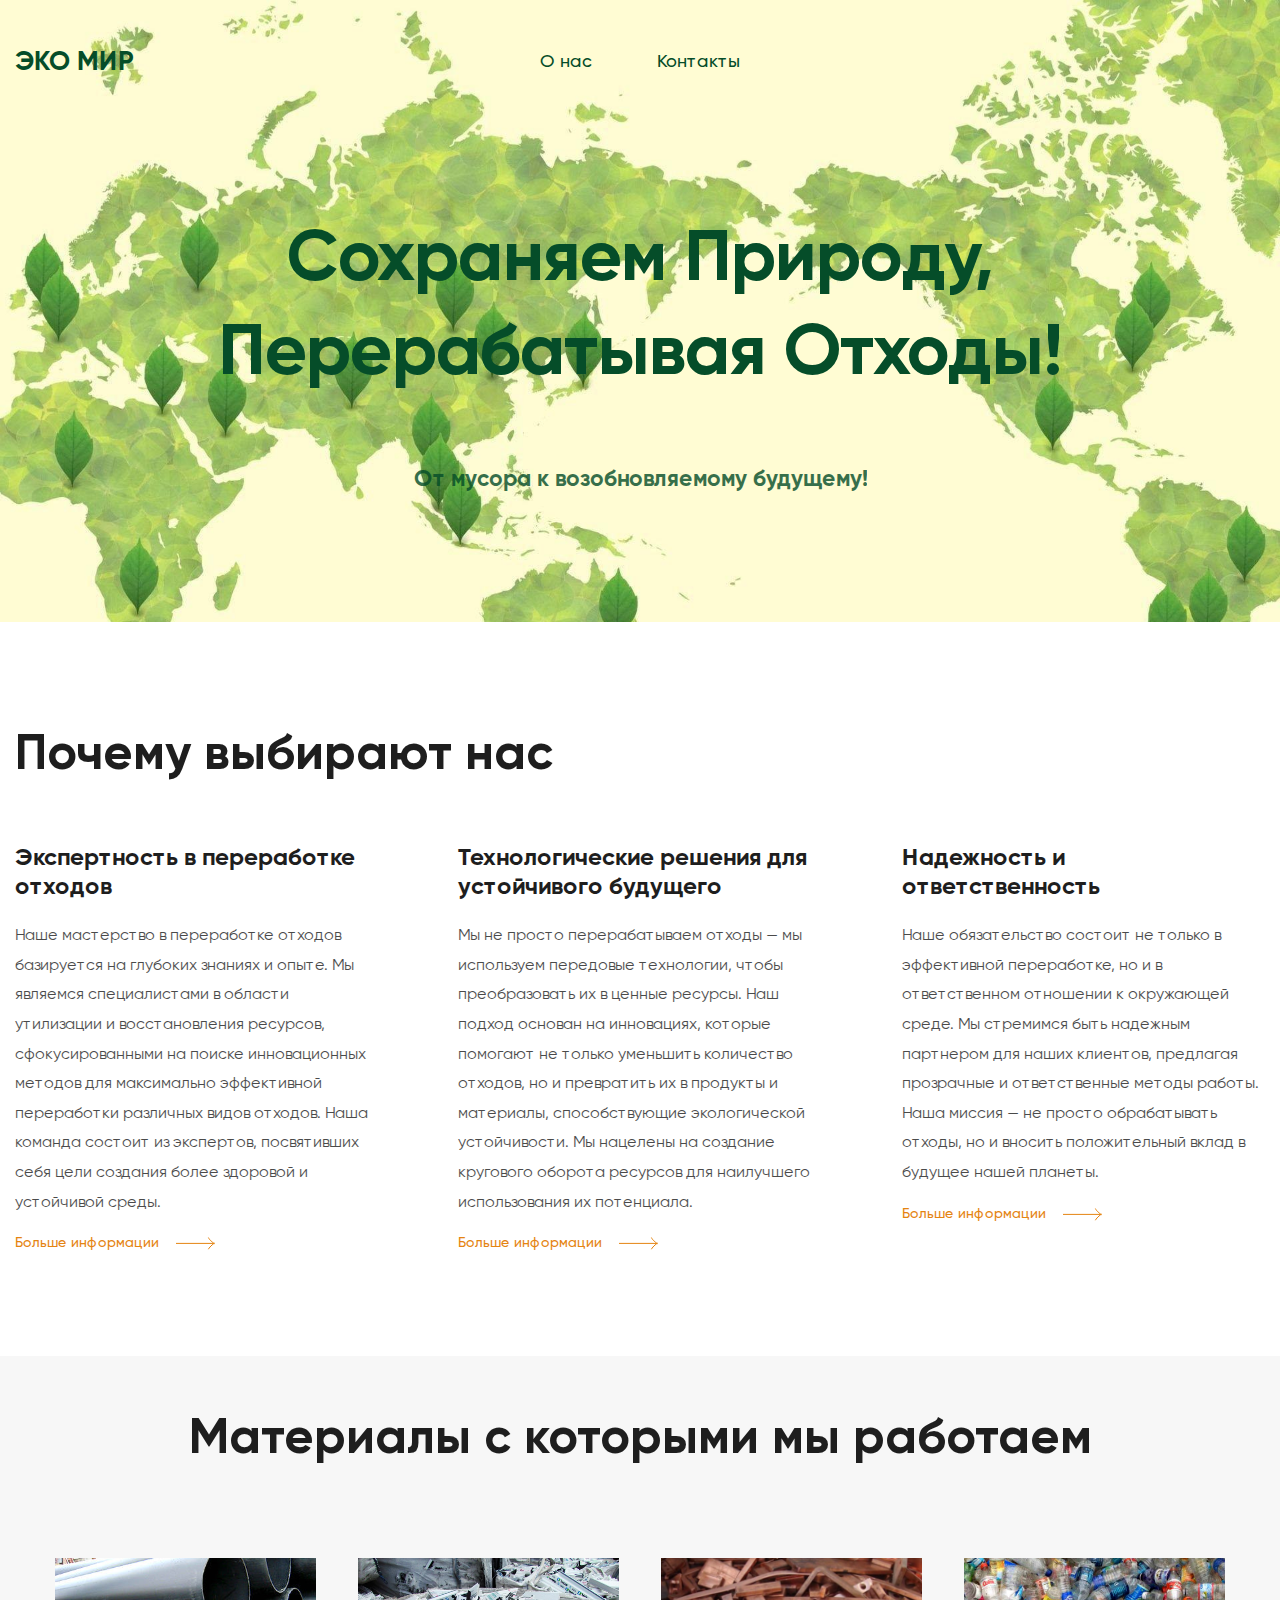
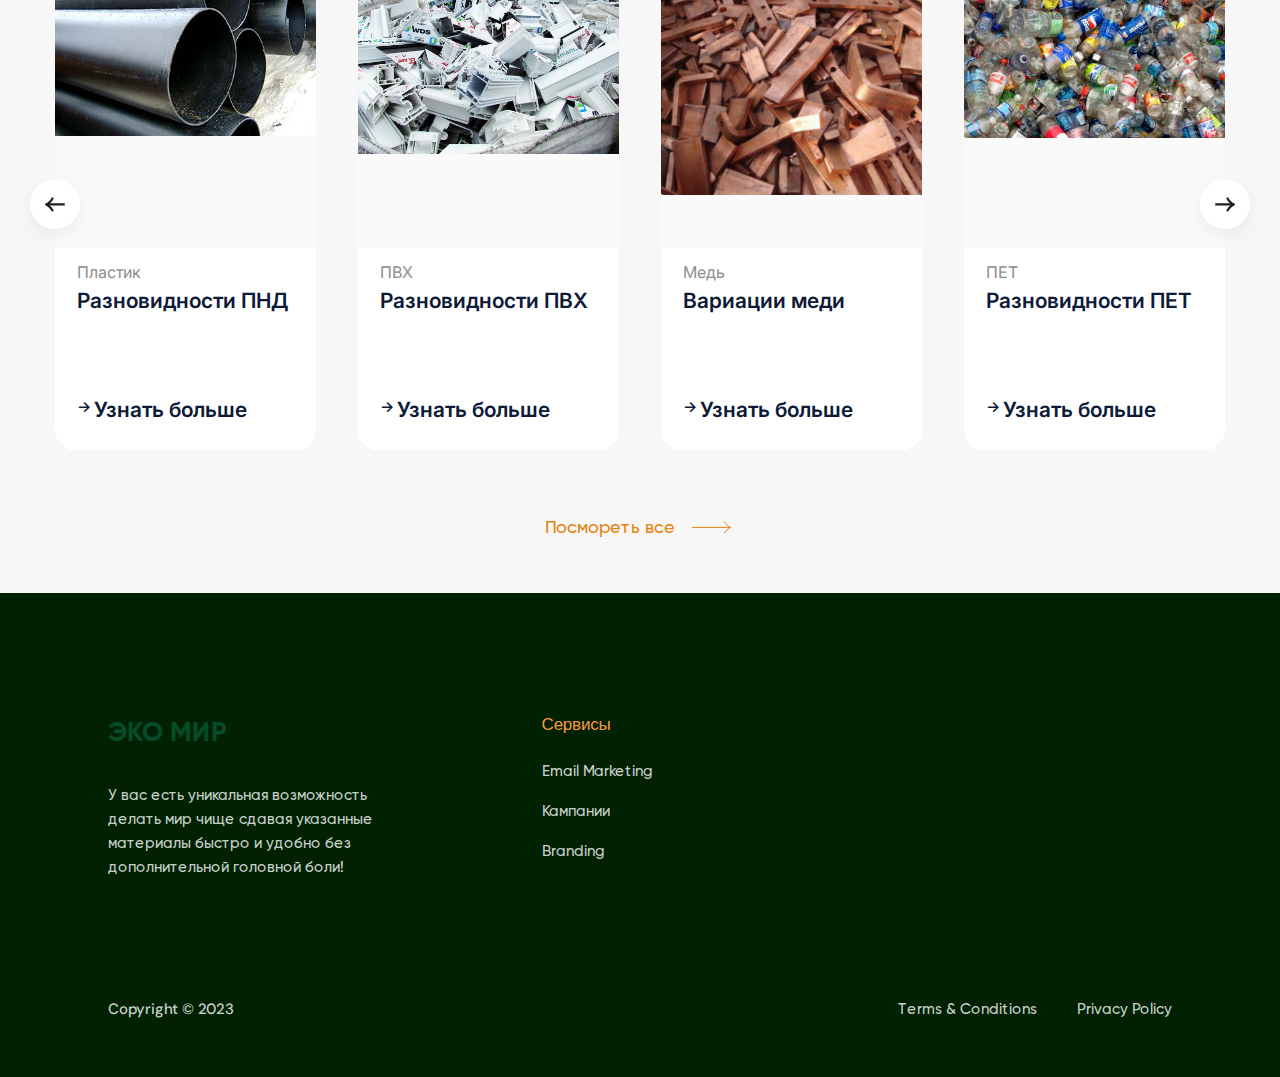
<file: index.html>
<!DOCTYPE html>
<html lang="en">
	<head>
		<meta charset="UTF-8" />
		<meta name="viewport" content="width=device-width, initial-scale=1.0" />
		<title>ЭКО МИР</title>
		<link rel="stylesheet" href="./css/main.css" />
        <link rel="stylesheet" href="https://cdn.jsdelivr.net/npm/swiper@11/swiper-bundle.min.css" />
	</head>
	<body>
		<header class="header">
			<div class="container">
				<nav class="header__nav nav">

                    <div class="nav__logo">
                        <a href="#!" class="logo">ЭКО МИР</a>
                    </div>

					<ul class="nav-list">
                       	<!-- <li class="nav-list__item">
							<a href="#furniture" class="nav-list__link nav-list__link--dropdown">Furniture</a>
                            <div class="nav-list__sub-nav">
                                <ul class="sub-nav">
                                    <li class="sub-nav__item"><a href="#!" class="sub-nav__link">Home</a></li>
                                    <li class="sub-nav__item"><a href="#!" class="sub-nav__link">Services</a></li>
                                    <li class="sub-nav__item"><a href="#!" class="sub-nav__link">Products</a></li>
                                    <li class="sub-nav__item"><a href="#!" class="sub-nav__link">Contacts</a></li>
                                </ul>
                            </div>
						</li> -->
						
						<li class="nav-list__item">
							<a href="./about.html" class="nav-list__link">О нас</a>
						</li>
						<li class="nav-list__item">
							<a href="./contacts.html" class="nav-list__link">Контакты</a>
						</li>
					</ul>

                    <button id="open-mobile-nav-btn" class="nav__btn"><img src="./img/icons/mobile-nav.svg" alt="Open navigation"></button>
				</nav>

				<div class="header__content">
					<h1 class="header__title">
						Сохраняем природу, перерабатывая отходы!
					</h1>
					<p>
						От мусора к возобновляемому будущему!
					</p>
				</div>

			</div><!--/container-->
		</header>

        <section class="benefits">
            <div class="container">
                <div class="benefits__title">
                    <h2 class="title-2">Почему выбирают нас</h2>
                </div>
                <div class="benefits__grid">


                    <div class="benefit">
                        <h3 class="benefit__title">Экспертность в переработке отходов</h3>
                        <p class="benefit__text">Наше мастерство в переработке отходов базируется на глубоких знаниях и опыте. Мы являемся специалистами в области утилизации и восстановления ресурсов, сфокусированными на поиске инновационных методов для максимально эффективной переработки различных видов отходов. Наша команда состоит из экспертов, посвятивших себя цели создания более здоровой и устойчивой среды.</p>
                        <a class="read-more" href="#!">Больше информации</a>
                    </div>

                    <div class="benefit">
                        <h3 class="benefit__title">Технологические решения для устойчивого будущего</h3>
                        <p class="benefit__text">Мы не просто перерабатываем отходы — мы используем передовые технологии, чтобы преобразовать их в ценные ресурсы. Наш подход основан на инновациях, которые помогают не только уменьшить количество отходов, но и превратить их в продукты и материалы, способствующие экологической устойчивости. Мы нацелены на создание кругового оборота ресурсов для наилучшего использования их потенциала.</p>
                        <a class="read-more" href="#!">Больше информации</a>
                    </div>

                    <div class="benefit">
                        <h3 class="benefit__title">Надежность и ответственность</h3>
                        <p class="benefit__text">Наше обязательство состоит не только в эффективной переработке, но и в ответственном отношении к окружающей среде. Мы стремимся быть надежным партнером для наших клиентов, предлагая прозрачные и ответственные методы работы. Наша миссия — не просто обрабатывать отходы, но и вносить положительный вклад в будущее нашей планеты.</p>
                        <a class="read-more" href="#!">Больше информации</a>
                    </div>

                </div>
            </div>
        </section>

        <section class="products">
            <div class="container">

                <div class="products__title">
                    <h2 class="title-2">Материалы с которыми мы работаем</h2>
                </div>

                <div class="products__tabs none">
                    <div class="tab-controls">
                        <button data-tab="all" class="tab-controls__btn tab-controls__btn--active">All</button>
                        <button data-tab="chair" class="tab-controls__btn">Chair</button>
                        <button data-tab="bed" class="tab-controls__btn">Beds</button>
                        <button data-tab="sofa" class="tab-controls__btn">Sofa</button>
                        <button data-tab="lamp" class="tab-controls__btn">Lamp</button>
                    </div>
                </div>

                <div class="products__slider">

                    <!-- //slider -->
                    <div class="slider">

                        <!-- Slider main container -->
                        <div class="swiper">

                            <!-- Additional required wrapper -->
                            <div class="swiper-wrapper">
                                <!-- Slides -->
                                <article data-tab-value="chair" class="card swiper-slide">
                                    <a href="#product-page" class="card__link"></a>
                                    <div class="card__photo">
                                        <img src="./img/products/index_page_pics/pnd.jpg" srcset="./img/products/chair-01@2x.png 2x" alt="Title" class="card__img">
                                    </div>

                                    <div class="card__desc">

                                        <a href="#category" class="card__category">Пластик</a>
                                        <h3 class="card__title">Разновидности ПНД</h3>

                                        <!-- <div class="card__rating">
                                            <img src="./img/icons/star.svg" alt="">
                                            <img src="./img/icons/star.svg" alt="">
                                            <img src="./img/icons/star.svg" alt="">
                                            <img src="./img/icons/star.svg" alt="">
                                            <img src="./img/icons/star-off.svg" alt="">
                                        </div> -->

                                        <div class="card__footer">
                                            <div class="card__price" data-value="->">Узнать больше</div>
                                            <!-- <button class="card__btn">
                                                Add to cart
                                                <img src="./img/icons/plus.svg" alt="Add to cart">
                                            </button> -->
                                        </div>

                                    </div>
                                </article>

                                <article data-tab-value="chair" class="card swiper-slide">
                                    <a href="#product-page" class="card__link"></a>
                                    <div class="card__photo">
                                        <img src="./img/products/index_page_pics/pvx.jpg" srcset="./img/products/chair-02@2x.png 2x" alt="Title" class="card__img">
                                    </div>

                                    <div class="card__desc">

                                        <a href="#category" class="card__category">ПВХ</a>
                                        <h3 class="card__title">Разновидности ПВХ</h3>

                                        <!-- <div class="card__rating">
                                            <img src="./img/icons/star.svg" alt="">
                                            <img src="./img/icons/star.svg" alt="">
                                            <img src="./img/icons/star.svg" alt="">
                                            <img src="./img/icons/star.svg" alt="">
                                            <img src="./img/icons/star-off.svg" alt="">
                                        </div> -->

                                        <div class="card__footer">
                                            <div class="card__price" data-value="->">Узнать больше</div>
                                            <!-- <button class="card__btn">
                                                Add to cart
                                                <img src="./img/icons/plus.svg" alt="Add to cart">
                                            </button> -->
                                        </div>

                                    </div>
                                </article>

                                <article data-tab-value="bed" class="card swiper-slide">
                                    <a href="#product-page" class="card__link"></a>
                                    <div class="card__photo">
                                        <img src="./img/products/index_page_pics/med.png" srcset="./img/products/chair-03@2x.png 2x" alt="Title" class="card__img">
                                    </div>

                                    <div class="card__desc">

                                        <a href="#category" class="card__category">Медь</a>
                                        <h3 class="card__title">Вариации меди</h3>

                                        <!-- <div class="card__rating">
                                            <img src="./img/icons/star.svg" alt="">
                                            <img src="./img/icons/star.svg" alt="">
                                            <img src="./img/icons/star.svg" alt="">
                                            <img src="./img/icons/star.svg" alt="">
                                            <img src="./img/icons/star-off.svg" alt="">
                                        </div> -->

                                        <div class="card__footer">
                                            <div class="card__price" data-value="->">Узнать больше</div>
                                            <!-- <button class="card__btn">
                                                Add to cart
                                                <img src="./img/icons/plus.svg" alt="Add to cart">
                                            </button> -->
                                        </div>

                                    </div>
                                </article>

                                <article data-tab-value="sofa" class="card swiper-slide">
                                    <a href="#product-page" class="card__link"></a>
                                    <div class="card__photo">
                                        <img src="./img/products/index_page_pics/pet.jpg" srcset="./img/products/chair-04@2x.png 2x" alt="Title" class="card__img">
                                    </div>

                                    <div class="card__desc">

                                        <a href="#category" class="card__category">ПЕТ</a>
                                        <h3 class="card__title">Разновидности ПЕТ</h3>

                                        <!-- <div class="card__rating">
                                            <img src="./img/icons/star.svg" alt="">
                                            <img src="./img/icons/star.svg" alt="">
                                            <img src="./img/icons/star.svg" alt="">
                                            <img src="./img/icons/star.svg" alt="">
                                            <img src="./img/icons/star-off.svg" alt="">
                                        </div> -->

                                        <div class="card__footer">
                                            <div class="card__price" data-value="->">Узнать больше</div>
                                            <!-- <button class="card__btn">
                                                Add to cart
                                                <img src="./img/icons/plus.svg" alt="Add to cart">
                                            </button> -->
                                        </div>

                                    </div>
                                </article>

                                <article data-tab-value="lamp" class="card swiper-slide">
                                    <a href="#product-page" class="card__link"></a>
                                    <div class="card__photo">
                                        <img src="./img/products/index_page_pics/tselofan.jpg" srcset="./img/products/chair-01@2x.png 2x" alt="Title" class="card__img">
                                    </div>

                                    <div class="card__desc">

                                        <a href="#category" class="card__category">Целофан</a>
                                        <h3 class="card__title">Разновидности Целофана</h3>

                                        <!-- <div class="card__rating">
                                            <img src="./img/icons/star.svg" alt="">
                                            <img src="./img/icons/star.svg" alt="">
                                            <img src="./img/icons/star.svg" alt="">
                                            <img src="./img/icons/star.svg" alt="">
                                            <img src="./img/icons/star-off.svg" alt="">
                                        </div> -->

                                        <div class="card__footer">
                                            <div class="card__price" data-value="->">Узнать больше</div>
                                            <!-- <button class="card__btn">
                                                Add to cart
                                                <img src="./img/icons/plus.svg" alt="Add to cart">
                                            </button> -->
                                        </div>

                                    </div>
                                </article>

                                <article data-tab-value="bed" class="card swiper-slide">
                                    <a href="#product-page" class="card__link"></a>
                                    <div class="card__photo">
                                        <img src="./img/products/index_page_pics/aluminium.jpg" srcset="./img/products/chair-02@2x.png 2x" alt="Title" class="card__img">
                                    </div>

                                    <div class="card__desc">

                                        <a href="#category" class="card__category">Алюминиум</a>
                                        <h3 class="card__title">Разновидности Алюминиума</h3>

                                        <!-- <div class="card__rating">
                                            <img src="./img/icons/star.svg" alt="">
                                            <img src="./img/icons/star.svg" alt="">
                                            <img src="./img/icons/star.svg" alt="">
                                            <img src="./img/icons/star.svg" alt="">
                                            <img src="./img/icons/star-off.svg" alt="">
                                        </div> -->

                                        <div class="card__footer">
                                            <div class="card__price" data-value="->">Узнать больше</div>
                                            <!-- <button class="card__btn">
                                                Add to cart
                                                <img src="./img/icons/plus.svg" alt="Add to cart">
                                            </button> -->
                                        </div>

                                    </div>
                                </article>

                                <article data-tab-value="sofa" class="card swiper-slide">
                                    <a href="#product-page" class="card__link"></a>
                                    <div class="card__photo">
                                        <img src="./img/products/index_page_pics/svinets.jpg" srcset="./img/products/chair-03@2x.png 2x" alt="Title" class="card__img">
                                    </div>

                                    <div class="card__desc">

                                        <a href="#category" class="card__category">Свинец</a>
                                        <h3 class="card__title">Вариации Свинца</h3>

                                        <!-- <div class="card__rating">
                                            <img src="./img/icons/star.svg" alt="">
                                            <img src="./img/icons/star.svg" alt="">
                                            <img src="./img/icons/star.svg" alt="">
                                            <img src="./img/icons/star.svg" alt="">
                                            <img src="./img/icons/star-off.svg" alt="">
                                        </div> -->

                                        <div class="card__footer">
                                            <div class="card__price" data-value="->">Узнать больше</div>
                                            <!-- <button class="card__btn">
                                                Add to cart
                                                <img src="./img/icons/plus.svg" alt="Add to cart">
                                            </button> -->
                                        </div>

                                    </div>
                                </article>

                                <article data-tab-value="lamp" class="card swiper-slide">
                                    <a href="#product-page" class="card__link"></a>
                                    <div class="card__photo">
                                        <img src="./img/products/index_page_pics/latun.jpeg" srcset="./img/products/chair-04@2x.png 2x" alt="Title" class="card__img">
                                    </div>

                                    <div class="card__desc">

                                        <a href="#category" class="card__category">Латунь</a>
                                        <h3 class="card__title">Разновидности латуни</h3>

                                        <!-- <div class="card__rating">
                                            <img src="./img/icons/star.svg" alt="">
                                            <img src="./img/icons/star.svg" alt="">
                                            <img src="./img/icons/star.svg" alt="">
                                            <img src="./img/icons/star.svg" alt="">
                                            <img src="./img/icons/star-off.svg" alt="">
                                        </div> -->

                                        <div class="card__footer">
                                            <div class="card__price" data-value="->">Узнать больше</div>
                                            <!-- <button class="card__btn">
                                                Add to cart
                                                <img src="./img/icons/plus.svg" alt="Add to cart">
                                            </button> -->
                                        </div>

                                    </div>
                                </article>

                                <article data-tab-value="bed" class="card swiper-slide">
                                    <a href="#product-page" class="card__link"></a>
                                    <div class="card__photo">
                                        <img src="./img/products/index_page_pics/makulatura.jpg" srcset="./img/products/chair-04@2x.png 2x" alt="Title" class="card__img">
                                    </div>

                                    <div class="card__desc">

                                        <a href="#category" class="card__category">Макулатура</a>
                                        <h3 class="card__title">Разновидность макулатуры</h3>

                                        <!-- <div class="card__rating">
                                            <img src="./img/icons/star.svg" alt="">
                                            <img src="./img/icons/star.svg" alt="">
                                            <img src="./img/icons/star.svg" alt="">
                                            <img src="./img/icons/star.svg" alt="">
                                            <img src="./img/icons/star-off.svg" alt="">
                                        </div> -->

                                        <div class="card__footer">
                                            <div class="card__price" data-value="->">Узнать больше</div>
                                            <!-- <button class="card__btn">
                                                Add to cart
                                                <img src="./img/icons/plus.svg" alt="Add to cart">
                                            </button> -->
                                        </div>

                                    </div>
                                </article>

                                
                            </div><!--/swiper-wrapper-->

                        </div><!--/swiper-->

                        <!-- If we need navigation buttons -->
                        <button id="sliderPrev" class="slider__btn slider__btn--prev">
                            <img src="./img/icons/slider/slider-left.svg" alt="Previous">
                        </button>

                        <button id="sliderNext" class="slider__btn slider__btn--next">
                            <img src="./img/icons/slider/slider-right.svg" alt="Next">
                        </button>

                    </div><!-- //slider -->

                </div><!-- //products__slider -->

                <div class="products__link">
                    <a class="read-more read-more--large" href="./Materials.html">Посмореть все</a>
                </div>
            </div><!--/container-->
        </section><!--/products-->

        <footer class="footer">
            <div class="container container--small">
                <!-- footer__grid -->
                <div class="footer__grid">

                    <!-- Desc -->
                    <div class="footer__desc">
                        <div class="footer__logo">
                            <a href="#!" class="logo">ЭКО МИР</a>
                        </div>

                        <p>У вас есть уникальная возможность делать мир чище сдавая указанные материалы быстро и удобно без дополнительной головной боли!</p>
                    </div>
                    <!-- // Desc -->

                    <nav class="footer__nav footer__nav--services">
                        <h3 class="footer__nav-title">Сервисы</h3>
                        <ul class="footer__list">
                            <li class="footer__list-item"><a href="#!">Email Marketing</a></li>
                            <li class="footer__list-item"><a href="#!">Кампании</a></li>
                            <li class="footer__list-item"><a href="#!">Branding</a></li>
                        </ul>
                    </nav>

                    <!-- <nav class="footer__nav">
                        <h3 class="footer__nav-title">Furniture</h3>
                        <ul class="footer__list">
                            <li class="footer__list-item"><a href="#!">Beds</a></li>
                            <li class="footer__list-item"><a href="#!">Chair</a></li>
                            <li class="footer__list-item"><a href="#!">All</a></li>
                        </ul>
                    </nav> -->

                </div>
                <!-- // footer__grid -->


                <!-- footer__row -->
                <div class="footer__row">
                    <div class="footer__copyright">Copyright © 2023</div>

                    <div class="footer__links">
                        <a href="#!">Terms & Conditions</a>
                        <a href="#!">Privacy Policy</a>
                    </div>

                </div>
                <!-- // footer__row -->

            </div>
        </footer>

        <!-- Mobile nav -->
        <div id="mobile-nav" class="mobile-nav-wrapper">
                <div class="mobile-nav-header">
                    <a href="#cart" class="mobile-cart">
                        <div href="#!" class="cart">
                            <img
                                class="cart__img"
                                src="./img/icons/cart.svg"
                                alt=""
                            />
                            <div class="cart__count">0</div>
                        </div>
                        Cart
                    </a>

                    <button id="close-mobile-nav-btn" class="mobile-nav-btn-close">
                        <img src="./img/icons/close.svg" alt="Close navigation">
                    </button>
                </div>

                <ul class="mobile-nav">
                    <li class="mobile-nav__item">
                        <a href="#furniture" class="mobile-nav__link mobile-nav__link--dropdown">Furniture</a>
                        <ul class="mobile-sub-nav">
                            <li class="mobile-sub-nav__item"><a href="#!" class="mobile-sub-nav__link">Home</a></li>
                            <li class="mobile-sub-nav__item"><a href="#!" class="mobile-sub-nav__link">Services</a></li>
                            <li class="mobile-sub-nav__item"><a href="#!" class="mobile-sub-nav__link">Products</a></li>
                            <li class="mobile-sub-nav__item"><a href="#!" class="mobile-sub-nav__link">Contacts</a></li>
                        </ul>
                    </li>
                    <li class="mobile-nav__item">
                        <a href="#!" class="mobile-nav__link">Shop</a>
                    </li>
                    <li class="mobile-nav__item">
                        <a href="#!" class="mobile-nav__link">About Us</a>
                    </li>
                    <li class="mobile-nav__item">
                        <a href="#!" class="mobile-nav__link">Contact</a>
                    </li>
                </ul>
        </div>
        <!-- // Mobile nav -->

        <script src="https://cdn.jsdelivr.net/npm/swiper@11/swiper-bundle.min.js"></script>
        <script src="./js/main.js"></script>
	</body>
</html>
</file>
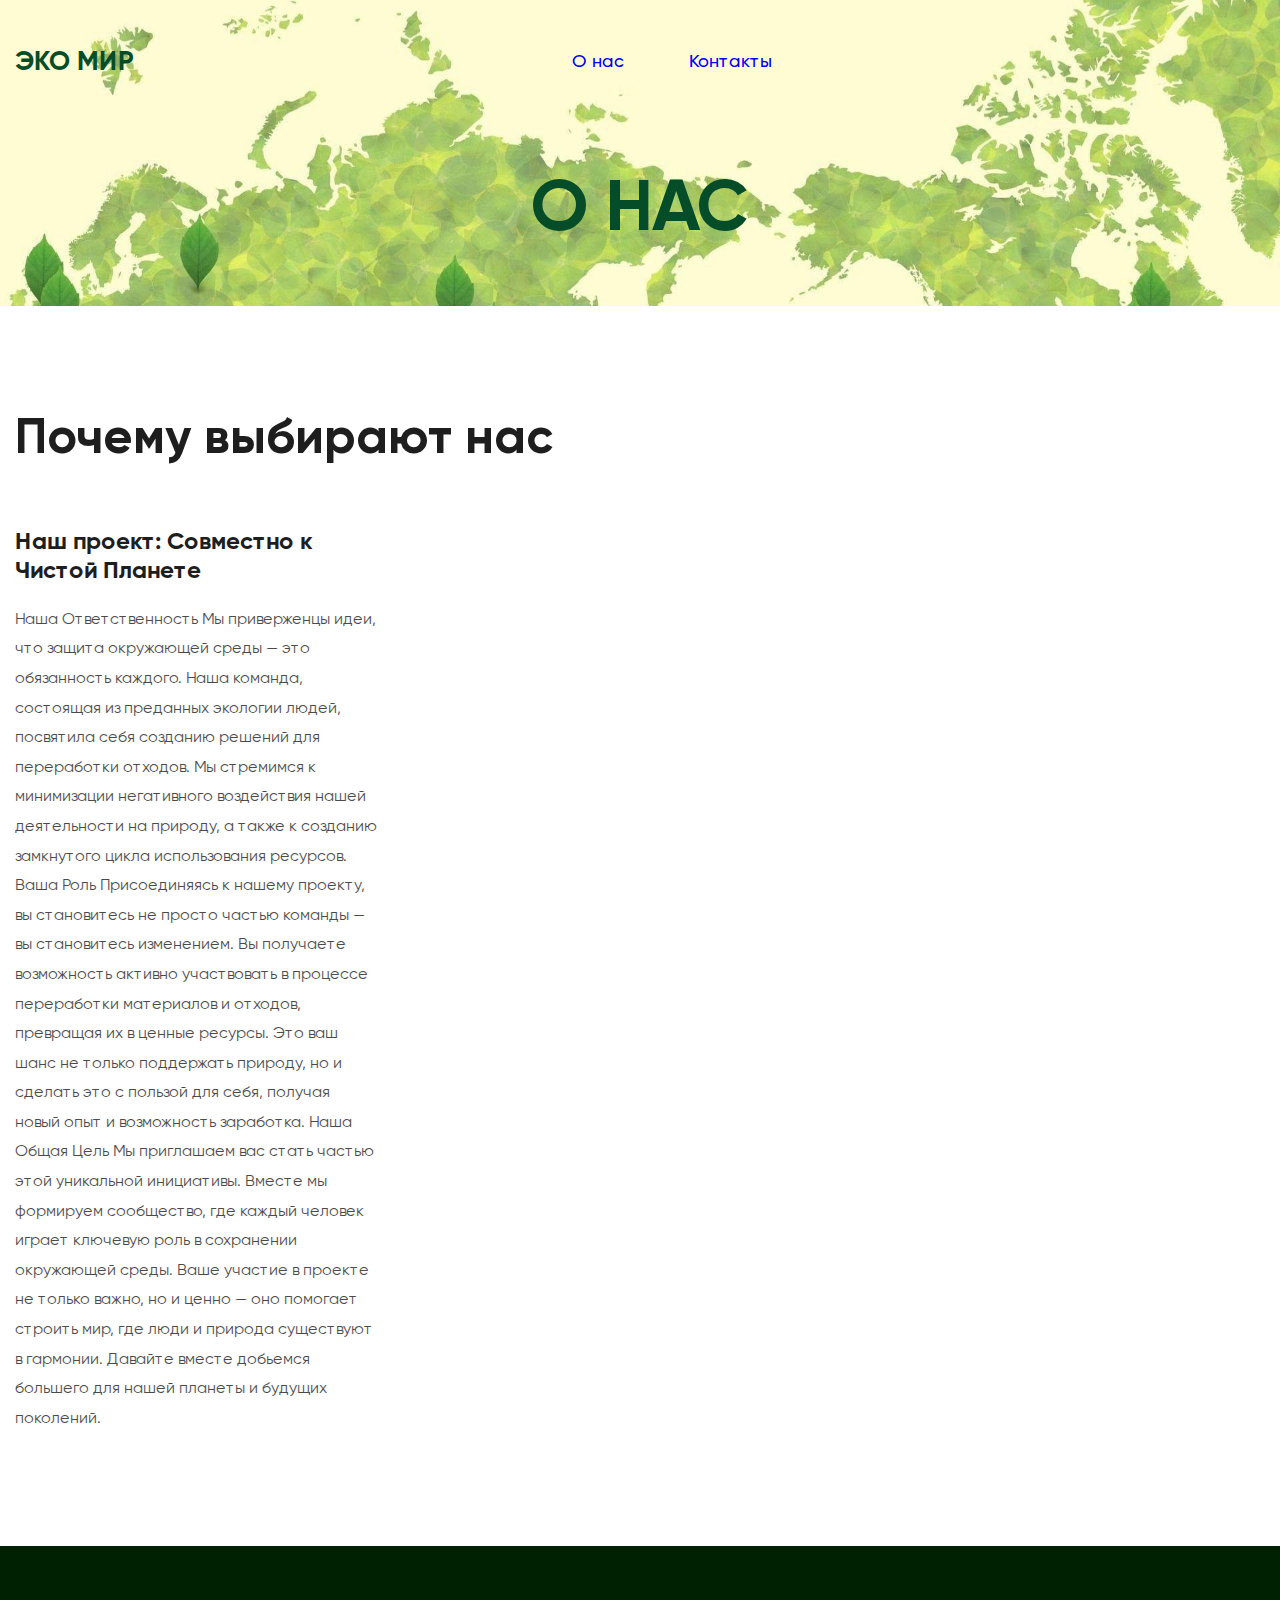
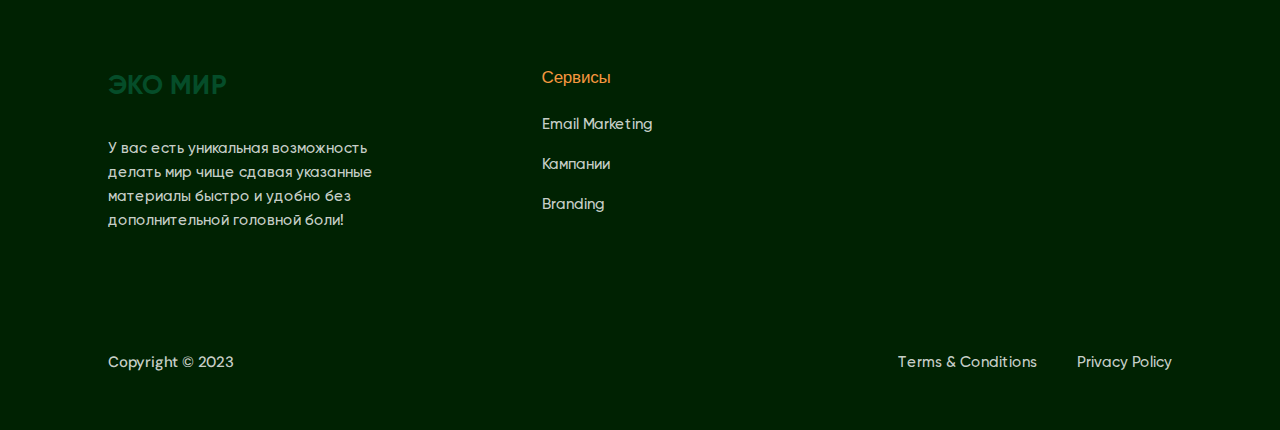
<file: about.html>
<!DOCTYPE html>
<html lang="en">
	<head>
		<meta charset="UTF-8" />
		<meta name="viewport" content="width=device-width, initial-scale=1.0" />
		<title>ЭКО МИР</title>
		<link rel="stylesheet" href="./css/main.css" />
        <link rel="stylesheet" href="https://cdn.jsdelivr.net/npm/swiper@11/swiper-bundle.min.css" />
	</head>

    <body>
        <header class="header--materials">
			<div class="container">
				<nav class="header__nav nav">

                    <div class="nav__logo">
                        <a href="/index.html" class="logo">ЭКО МИР</a>
                    </div>

					<ul class="nav-list">
                       	<li class="nav-list__item">
							
                            <div class="nav-list__sub-nav">
                                <ul class="sub-nav">
                                    <li class="sub-nav__item"><a href="#!" class="sub-nav__link">Home</a></li>
                                    <li class="sub-nav__item"><a href="#!" class="sub-nav__link">Services</a></li>
                                    <li class="sub-nav__item"><a href="#!" class="sub-nav__link">Products</a></li>
                                    <li class="sub-nav__item"><a href="#!" class="sub-nav__link">Contacts</a></li>
                                </ul>
                            </div>
						</li>
						
						<li class="nav-list__item">
							<a href="./about.html" class="nav-list__link">О нас</a>
						</li>
						<li class="nav-list__item">
							<a href="./contacts.html" class="nav-list__link">Контакты</a>
						</li>
					</ul>

                    <button id="open-mobile-nav-btn" class="nav__btn"><img src="./img/icons/mobile-nav.svg" alt="Open navigation"></button>
				</nav>

				<div class="header__content--materials">
					<h1 class="header__title">
						О НАС
					</h1>
				</div>

			</div><!--/container-->
		</header>

        <section class="benefits">
            <div class="container">
                <div class="benefits__title">
                    <h2 class="title-2">Почему выбирают нас</h2>
                </div>
                <div class="benefits__grid">


                    <div class="benefit">
                        <h3 class="benefit__title">Наш проект: Совместно к Чистой Планете</h3>
                        <p class="benefit__text">
                            Наша Ответственность
                            Мы приверженцы идеи, что защита окружающей среды — это обязанность каждого. Наша команда, состоящая из преданных экологии людей, посвятила себя созданию решений для переработки отходов. Мы стремимся к минимизации негативного воздействия нашей деятельности на природу, а также к созданию замкнутого цикла использования ресурсов.
                            
                            Ваша Роль
                            Присоединяясь к нашему проекту, вы становитесь не просто частью команды — вы становитесь изменением. Вы получаете возможность активно участвовать в процессе переработки материалов и отходов, превращая их в ценные ресурсы. Это ваш шанс не только поддержать природу, но и сделать это с пользой для себя, получая новый опыт и возможность заработка.
                            
                            Наша Общая Цель
                            Мы приглашаем вас стать частью этой уникальной инициативы. Вместе мы формируем сообщество, где каждый человек играет ключевую роль в сохранении окружающей среды. Ваше участие в проекте не только важно, но и ценно — оно помогает строить мир, где люди и природа существуют в гармонии. Давайте вместе добьемся большего для нашей планеты и будущих поколений.</p>
                      
                    </div>

                    

                </div>
            </div>
        </section>

        <footer class="footer">
            <div class="container container--small">
                <!-- footer__grid -->
                <div class="footer__grid">

                    <!-- Desc -->
                    <div class="footer__desc">
                        <div class="footer__logo">
                            <a href="#!" class="logo">ЭКО МИР</a>
                        </div>

                        <p>У вас есть уникальная возможность делать мир чище сдавая указанные материалы быстро и удобно без дополнительной головной боли!</p>
                    </div>
                    <!-- // Desc -->

                    <nav class="footer__nav footer__nav--services">
                        <h3 class="footer__nav-title">Сервисы</h3>
                        <ul class="footer__list">
                            <li class="footer__list-item"><a href="#!">Email Marketing</a></li>
                            <li class="footer__list-item"><a href="#!">Кампании</a></li>
                            <li class="footer__list-item"><a href="#!">Branding</a></li>
                        </ul>
                    </nav>

                    <!-- <nav class="footer__nav">
                        <h3 class="footer__nav-title">Furniture</h3>
                        <ul class="footer__list">
                            <li class="footer__list-item"><a href="#!">Beds</a></li>
                            <li class="footer__list-item"><a href="#!">Chair</a></li>
                            <li class="footer__list-item"><a href="#!">All</a></li>
                        </ul>
                    </nav> -->

                </div>
                <!-- // footer__grid -->


                <!-- footer__row -->
                <div class="footer__row">
                    <div class="footer__copyright">Copyright © 2023</div>

                    <div class="footer__links">
                        <a href="#!">Terms & Conditions</a>
                        <a href="#!">Privacy Policy</a>
                    </div>

                </div>
                <!-- // footer__row -->

            </div>
        </footer>

        <!-- Mobile nav -->
        <div id="mobile-nav" class="mobile-nav-wrapper">
                <div class="mobile-nav-header">
                    <a href="#cart" class="mobile-cart">
                        <div href="#!" class="cart">
                            <img
                                class="cart__img"
                                src="./img/icons/cart.svg"
                                alt=""
                            />
                            <div class="cart__count">0</div>
                        </div>
                        Cart
                    </a>

                    <button id="close-mobile-nav-btn" class="mobile-nav-btn-close">
                        <img src="./img/icons/close.svg" alt="Close navigation">
                    </button>
                </div>

                <ul class="mobile-nav">
                    <li class="mobile-nav__item">
                        <a href="#furniture" class="mobile-nav__link mobile-nav__link--dropdown">Furniture</a>
                        <ul class="mobile-sub-nav">
                            <li class="mobile-sub-nav__item"><a href="#!" class="mobile-sub-nav__link">Home</a></li>
                            <li class="mobile-sub-nav__item"><a href="#!" class="mobile-sub-nav__link">Services</a></li>
                            <li class="mobile-sub-nav__item"><a href="#!" class="mobile-sub-nav__link">Products</a></li>
                            <li class="mobile-sub-nav__item"><a href="#!" class="mobile-sub-nav__link">Contacts</a></li>
                        </ul>
                    </li>
                    <li class="mobile-nav__item">
                        <a href="#!" class="mobile-nav__link">Shop</a>
                    </li>
                    <li class="mobile-nav__item">
                        <a href="#!" class="mobile-nav__link">About Us</a>
                    </li>
                    <li class="mobile-nav__item">
                        <a href="#!" class="mobile-nav__link">Contact</a>
                    </li>
                </ul>
        </div>
        <!-- // Mobile nav -->


		<script src="https://cdn.jsdelivr.net/npm/swiper@11/swiper-bundle.min.js"></script>
        <script src="./js/main.js"></script>
    </body>
    </html>
</file>
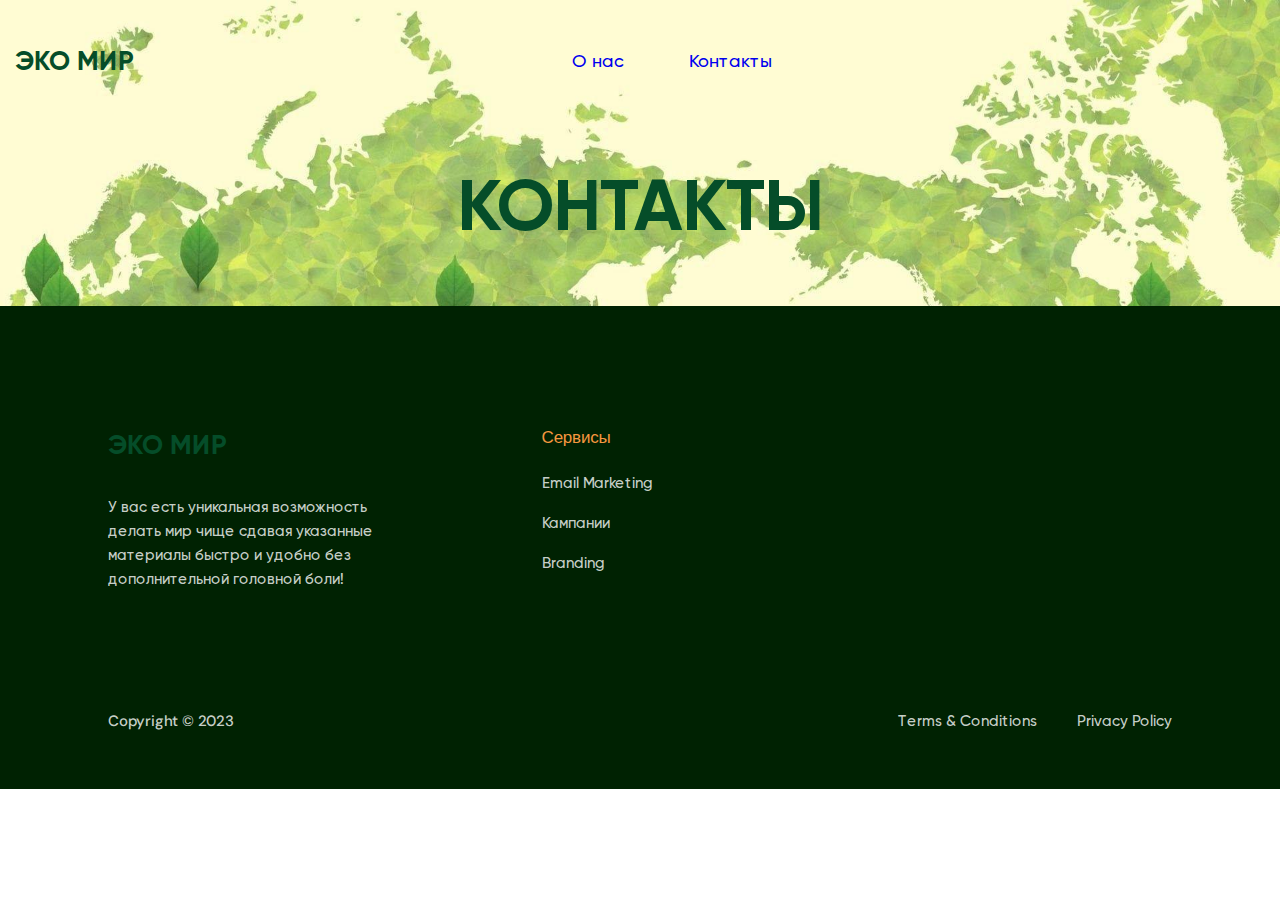
<file: contacts.html>
<!DOCTYPE html>
<html lang="en">
	<head>
		<meta charset="UTF-8" />
		<meta name="viewport" content="width=device-width, initial-scale=1.0" />
		<title>ЭКО МИР</title>
		<link rel="stylesheet" href="./css/main.css" />
        <link rel="stylesheet" href="https://cdn.jsdelivr.net/npm/swiper@11/swiper-bundle.min.css" />
	</head>

    <body>
        <header class="header--materials">
			<div class="container">
				<nav class="header__nav nav">

                    <div class="nav__logo">
                        <a href="/index.html" class="logo">ЭКО МИР</a>
                    </div>

					<ul class="nav-list">
                       	<li class="nav-list__item">
							
                            <div class="nav-list__sub-nav">
                                <ul class="sub-nav">
                                    <li class="sub-nav__item"><a href="#!" class="sub-nav__link">Home</a></li>
                                    <li class="sub-nav__item"><a href="#!" class="sub-nav__link">Services</a></li>
                                    <li class="sub-nav__item"><a href="#!" class="sub-nav__link">Products</a></li>
                                    <li class="sub-nav__item"><a href="#!" class="sub-nav__link">Contacts</a></li>
                                </ul>
                            </div>
						</li>
						
						<li class="nav-list__item">
							<a href="./about.html" class="nav-list__link">О нас</a>
						</li>
						<li class="nav-list__item">
							<a href="./contacts.html" class="nav-list__link">Контакты</a>
						</li>
					</ul>

                    <button id="open-mobile-nav-btn" class="nav__btn"><img src="./img/icons/mobile-nav.svg" alt="Open navigation"></button>
				</nav>

				<div class="header__content--materials">
					<h1 class="header__title">
						КОНТАКТЫ
					</h1>
				</div>

			</div><!--/container-->
		</header>



        <footer class="footer">
            <div class="container container--small">
                <!-- footer__grid -->
                <div class="footer__grid">

                    <!-- Desc -->
                    <div class="footer__desc">
                        <div class="footer__logo">
                            <a href="#!" class="logo">ЭКО МИР</a>
                        </div>

                        <p>У вас есть уникальная возможность делать мир чище сдавая указанные материалы быстро и удобно без дополнительной головной боли!</p>
                    </div>
                    <!-- // Desc -->

                    <nav class="footer__nav footer__nav--services">
                        <h3 class="footer__nav-title">Сервисы</h3>
                        <ul class="footer__list">
                            <li class="footer__list-item"><a href="#!">Email Marketing</a></li>
                            <li class="footer__list-item"><a href="#!">Кампании</a></li>
                            <li class="footer__list-item"><a href="#!">Branding</a></li>
                        </ul>
                    </nav>

                    <!-- <nav class="footer__nav">
                        <h3 class="footer__nav-title">Furniture</h3>
                        <ul class="footer__list">
                            <li class="footer__list-item"><a href="#!">Beds</a></li>
                            <li class="footer__list-item"><a href="#!">Chair</a></li>
                            <li class="footer__list-item"><a href="#!">All</a></li>
                        </ul>
                    </nav> -->

                </div>
                <!-- // footer__grid -->


                <!-- footer__row -->
                <div class="footer__row">
                    <div class="footer__copyright">Copyright © 2023</div>

                    <div class="footer__links">
                        <a href="#!">Terms & Conditions</a>
                        <a href="#!">Privacy Policy</a>
                    </div>

                </div>
                <!-- // footer__row -->

            </div>
        </footer>

        <!-- Mobile nav -->
        <div id="mobile-nav" class="mobile-nav-wrapper">
                <div class="mobile-nav-header">
                    <a href="#cart" class="mobile-cart">
                        <div href="#!" class="cart">
                            <img
                                class="cart__img"
                                src="./img/icons/cart.svg"
                                alt=""
                            />
                            <div class="cart__count">0</div>
                        </div>
                        Cart
                    </a>

                    <button id="close-mobile-nav-btn" class="mobile-nav-btn-close">
                        <img src="./img/icons/close.svg" alt="Close navigation">
                    </button>
                </div>

                <ul class="mobile-nav">
                    <li class="mobile-nav__item">
                        <a href="#furniture" class="mobile-nav__link mobile-nav__link--dropdown">Furniture</a>
                        <ul class="mobile-sub-nav">
                            <li class="mobile-sub-nav__item"><a href="#!" class="mobile-sub-nav__link">Home</a></li>
                            <li class="mobile-sub-nav__item"><a href="#!" class="mobile-sub-nav__link">Services</a></li>
                            <li class="mobile-sub-nav__item"><a href="#!" class="mobile-sub-nav__link">Products</a></li>
                            <li class="mobile-sub-nav__item"><a href="#!" class="mobile-sub-nav__link">Contacts</a></li>
                        </ul>
                    </li>
                    <li class="mobile-nav__item">
                        <a href="#!" class="mobile-nav__link">Shop</a>
                    </li>
                    <li class="mobile-nav__item">
                        <a href="#!" class="mobile-nav__link">About Us</a>
                    </li>
                    <li class="mobile-nav__item">
                        <a href="#!" class="mobile-nav__link">Contact</a>
                    </li>
                </ul>
        </div>
        <!-- // Mobile nav -->


		<script src="https://cdn.jsdelivr.net/npm/swiper@11/swiper-bundle.min.js"></script>
        <script src="./js/main.js"></script>
    </body>
</html>
</file>
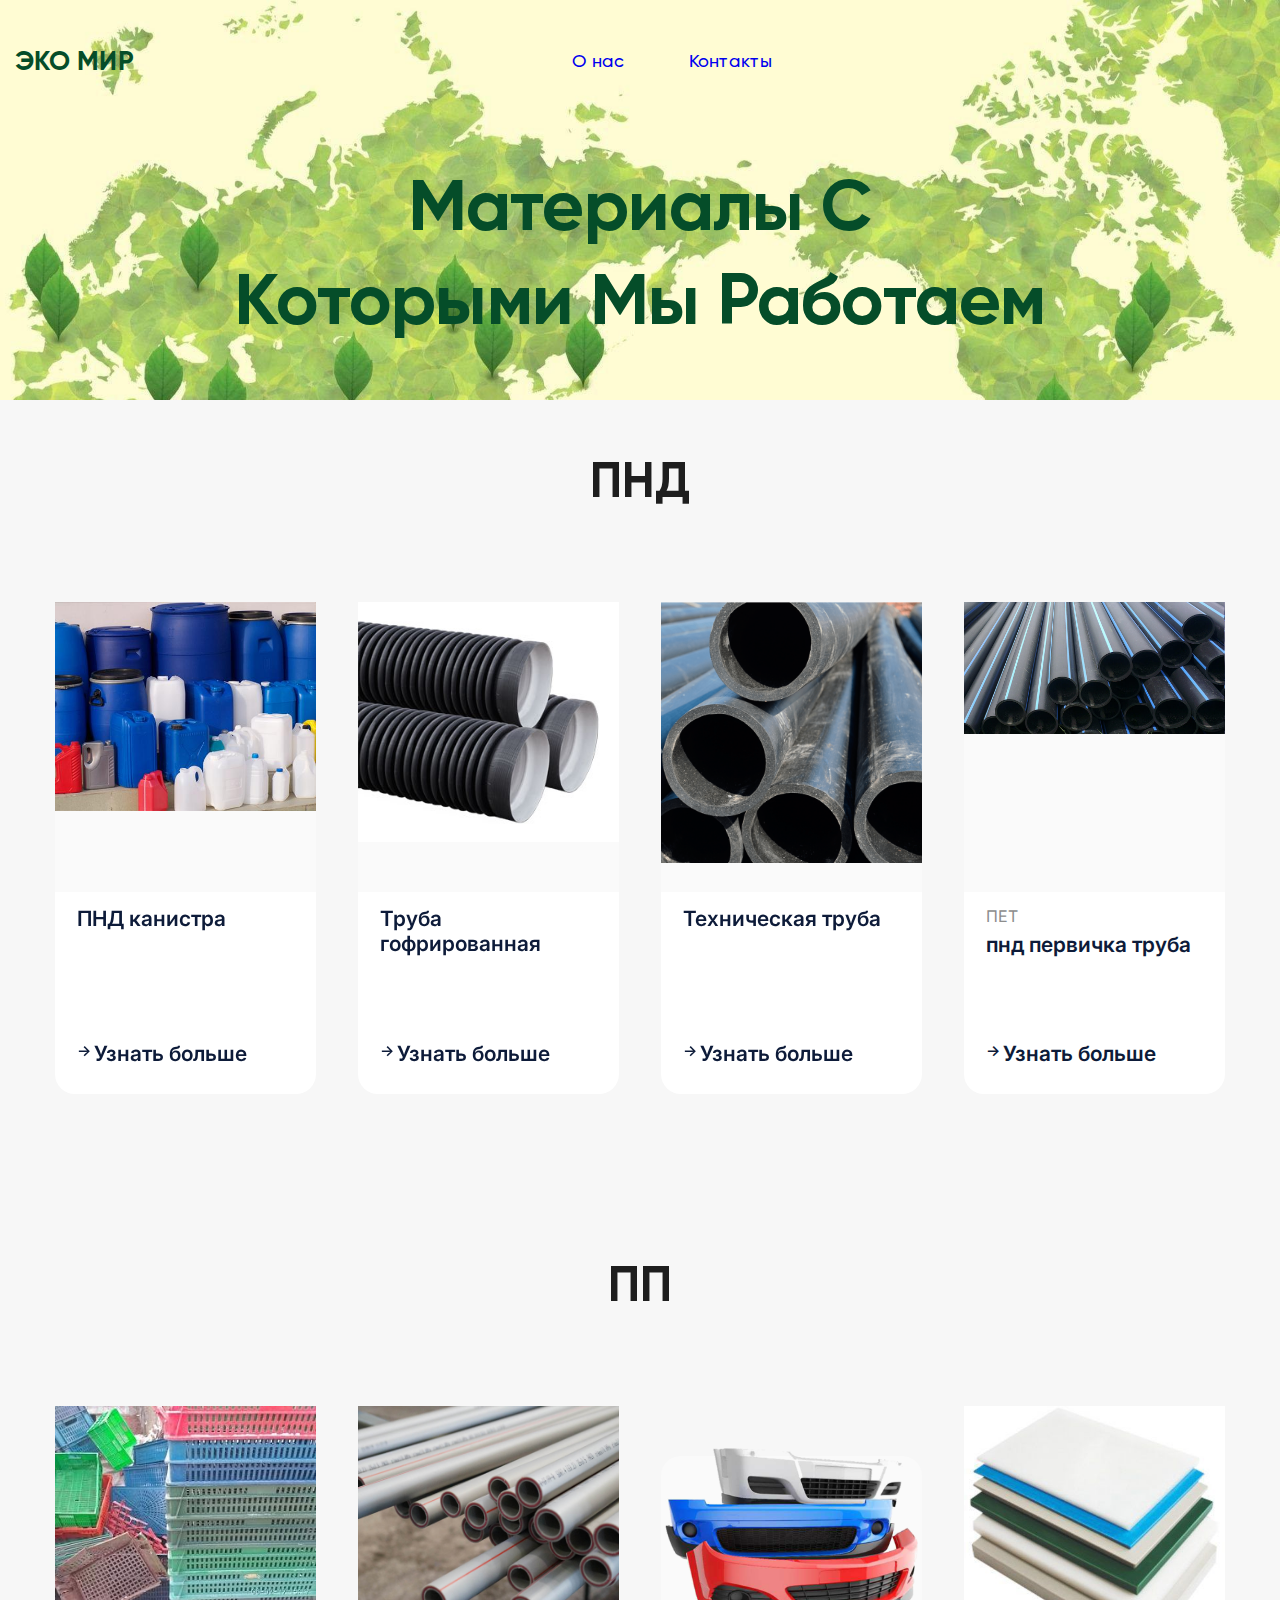
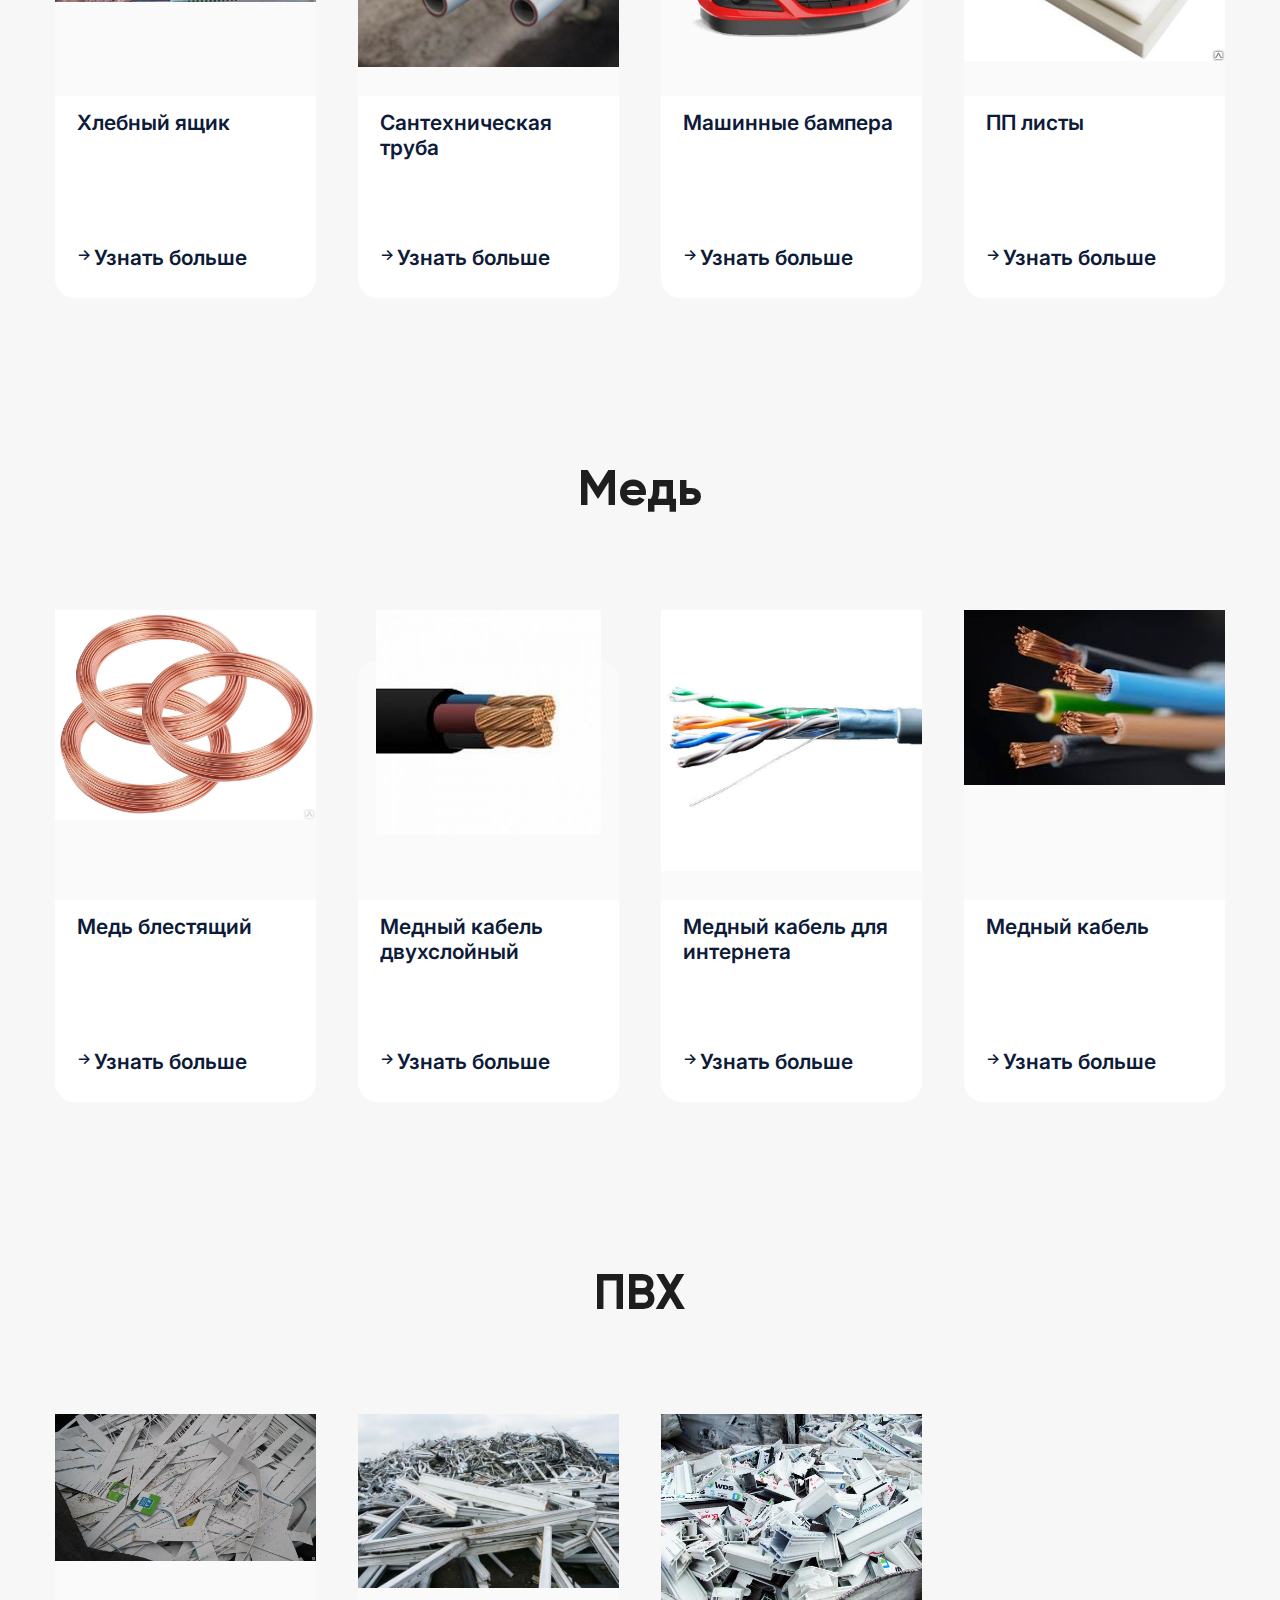
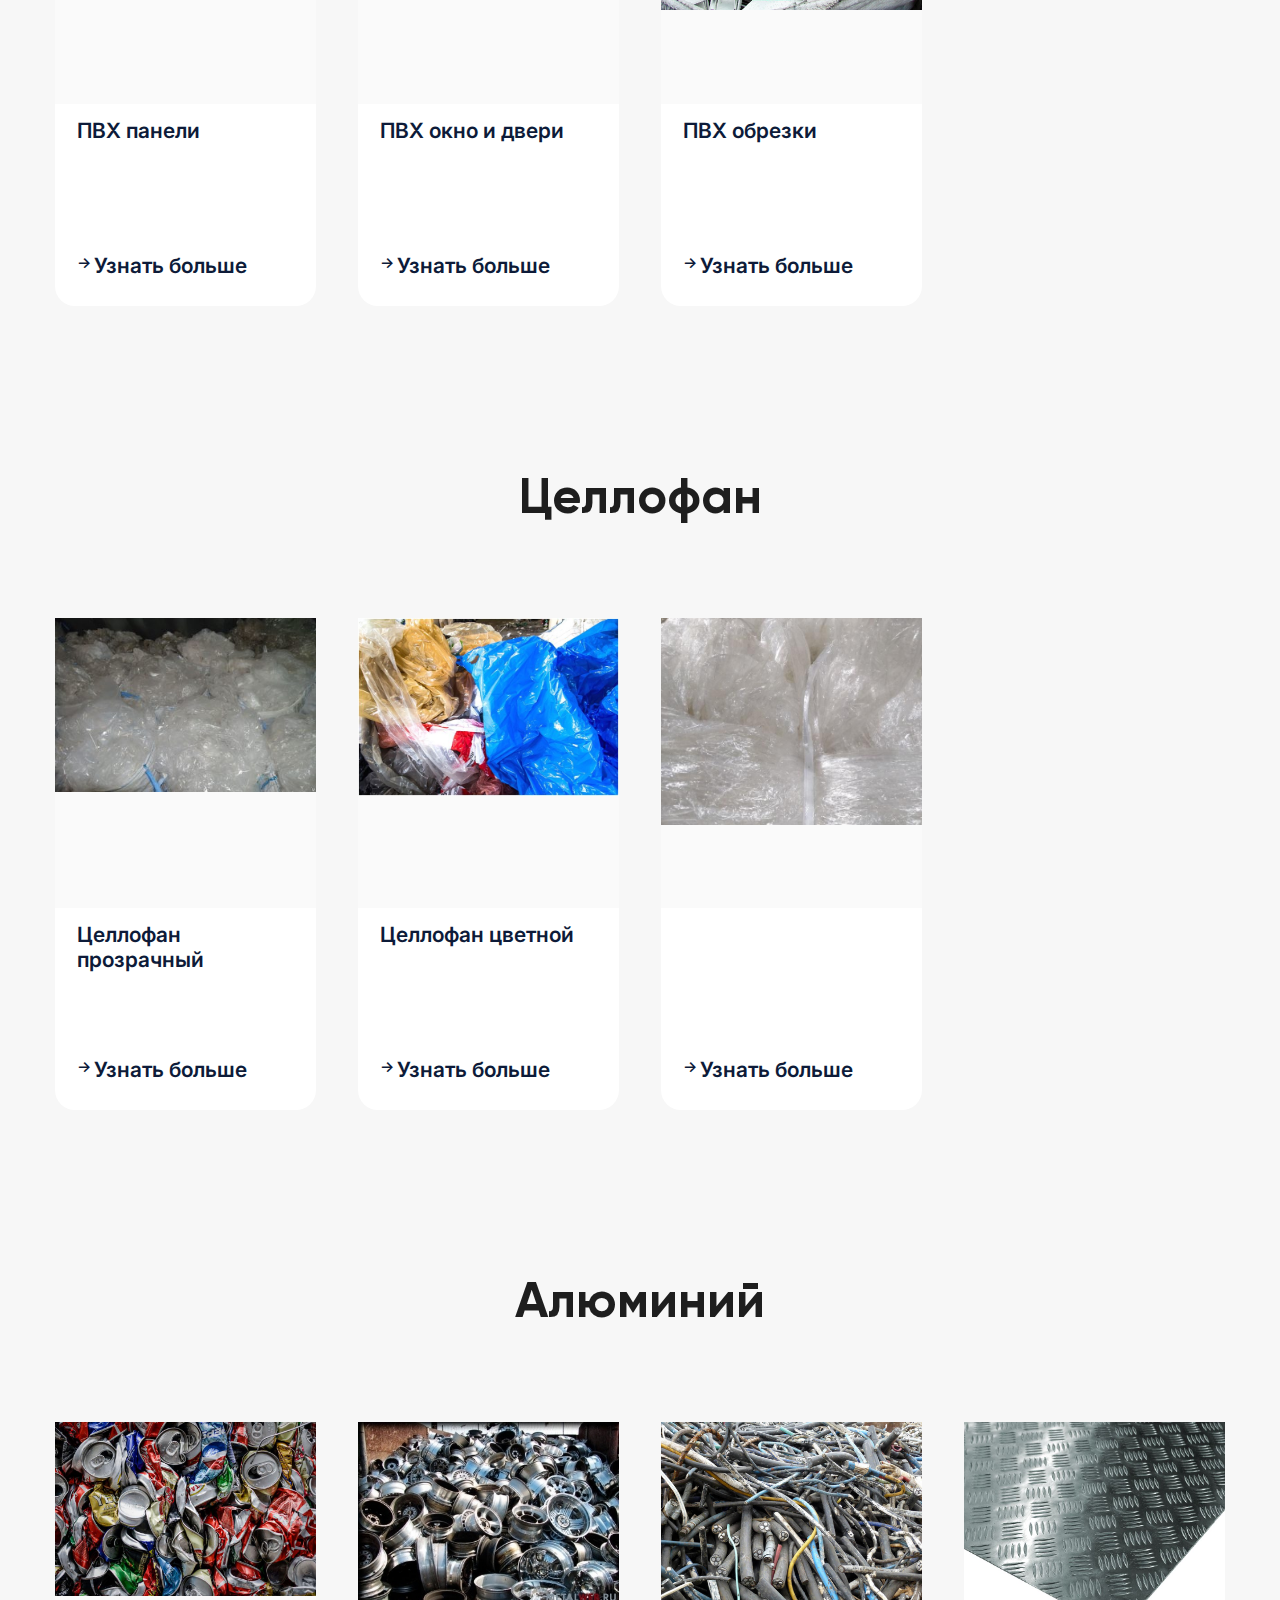
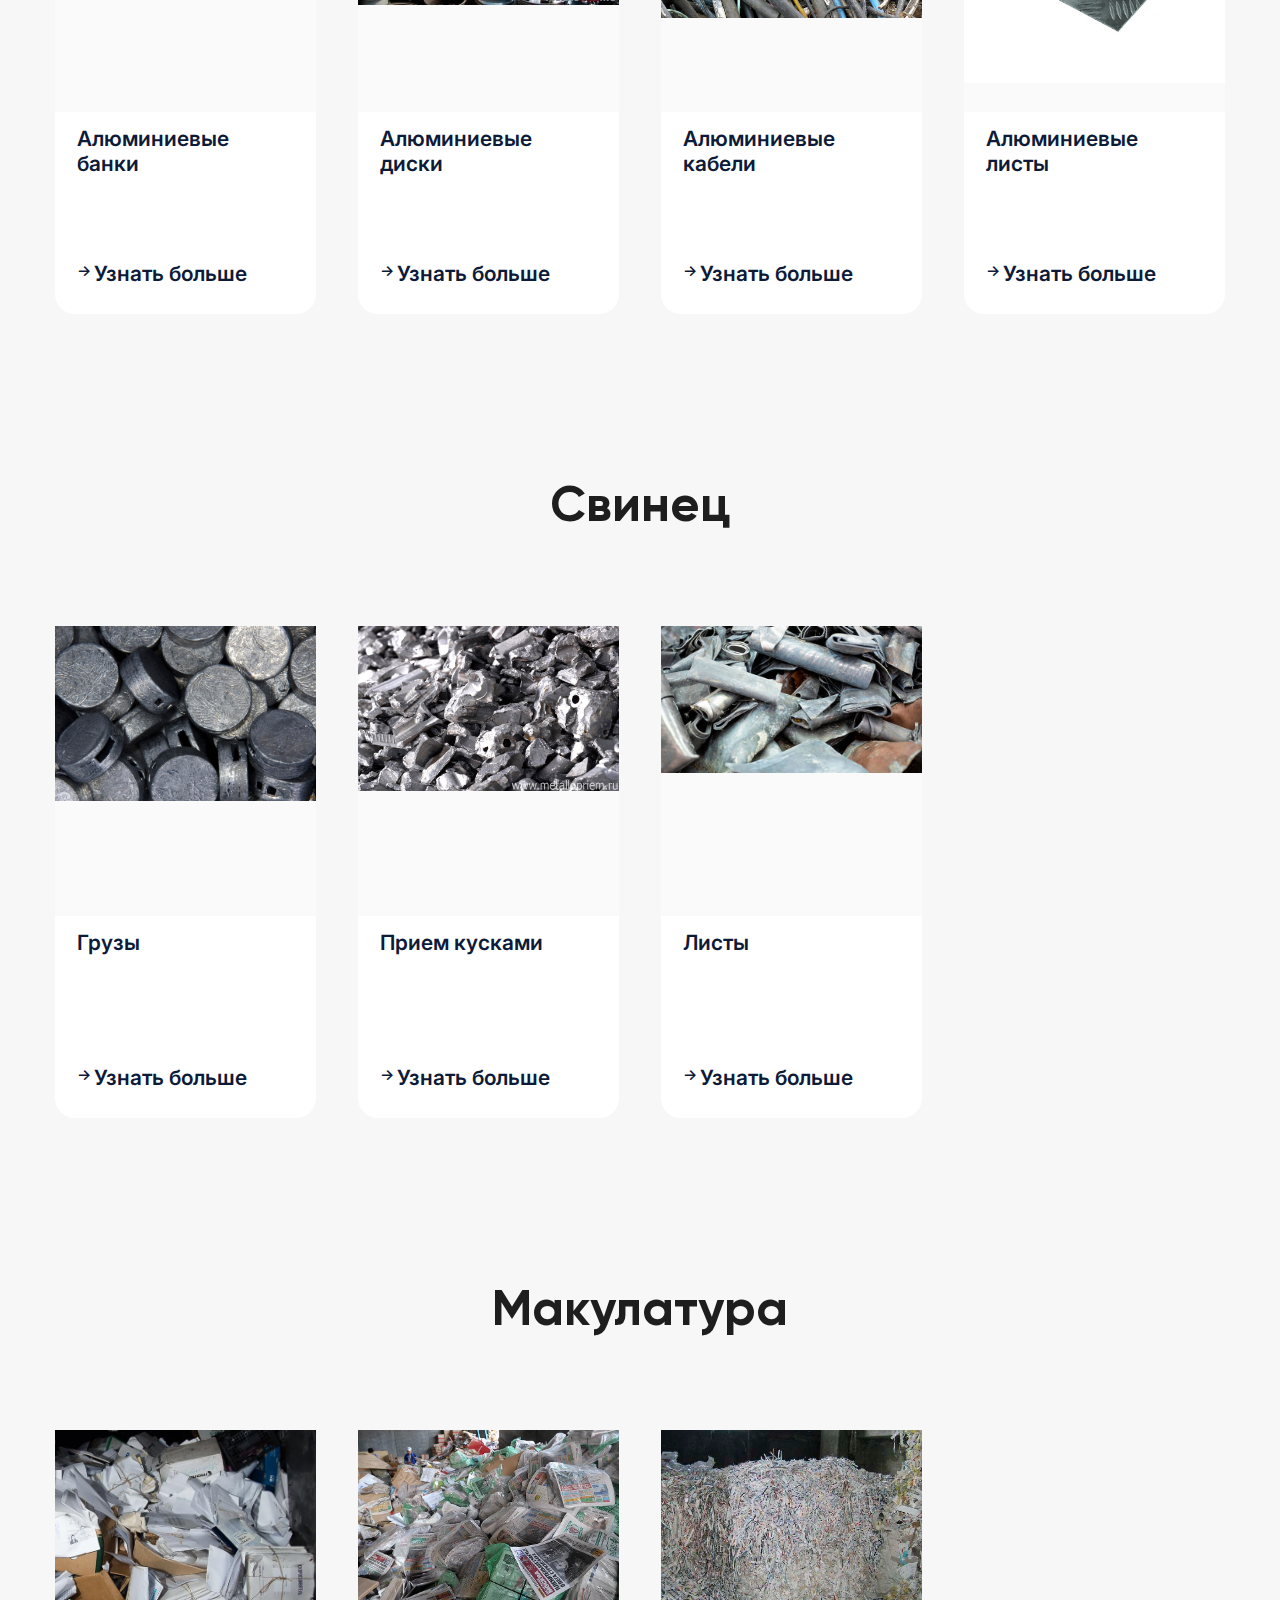
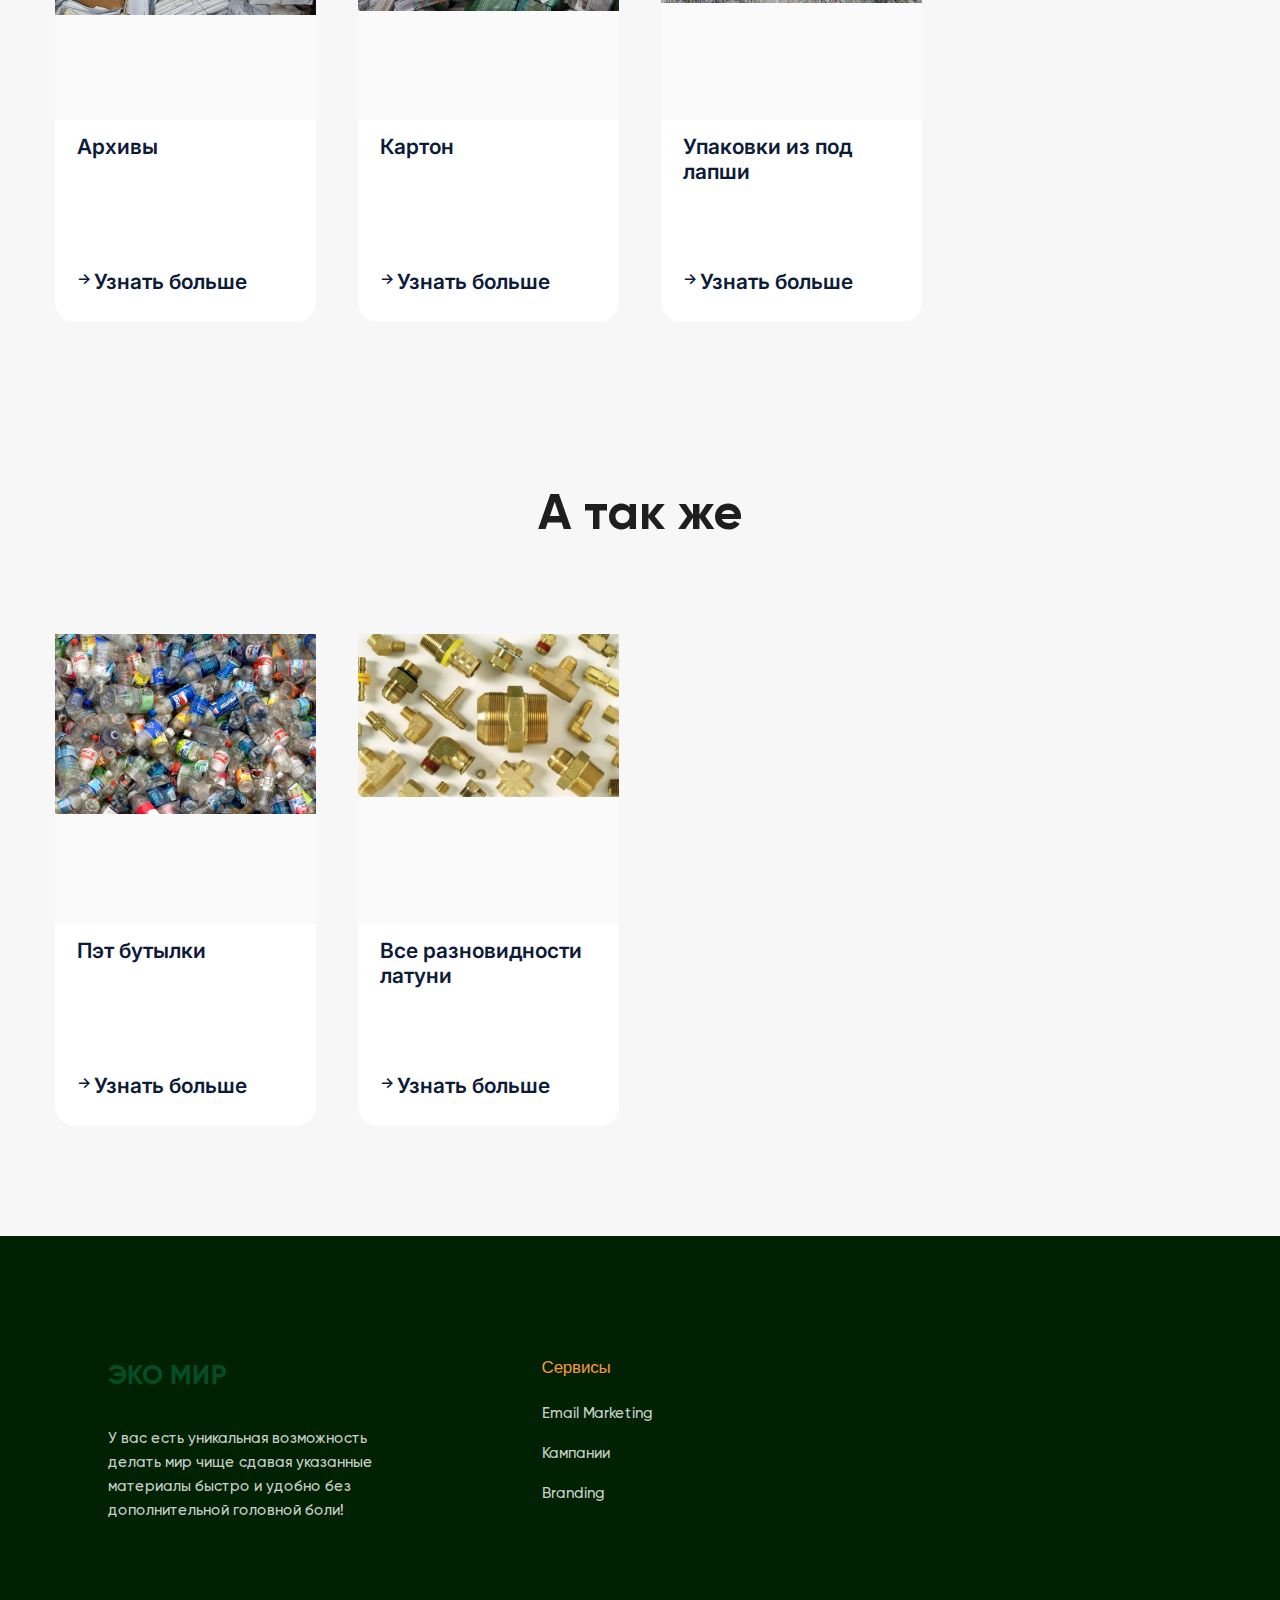
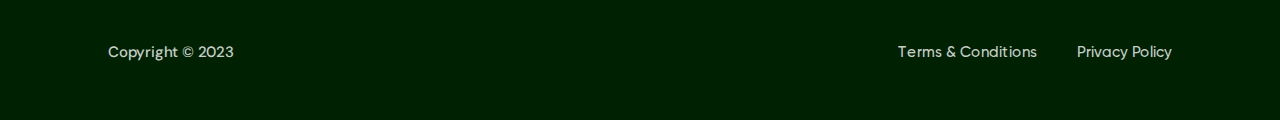
<file: Materials.html>
<!DOCTYPE html>
<html lang="en">
	<head>
		<meta charset="UTF-8" />
		<meta name="viewport" content="width=device-width, initial-scale=1.0" />
		<title>ЭКО МИР</title>
		<link rel="stylesheet" href="./css/main.css" />
        <link rel="stylesheet" href="https://cdn.jsdelivr.net/npm/swiper@11/swiper-bundle.min.css" />
	</head>
	<body>
		<header class="header--materials">
			<div class="container">
				<nav class="header__nav nav">

                    <div class="nav__logo">
                        <a href="/index.html" class="logo">ЭКО МИР</a>
                    </div>

					<ul class="nav-list">
                       	<li class="nav-list__item">
							
                            <div class="nav-list__sub-nav">
                                <ul class="sub-nav">
                                    <li class="sub-nav__item"><a href="#!" class="sub-nav__link">Home</a></li>
                                    <li class="sub-nav__item"><a href="#!" class="sub-nav__link">Services</a></li>
                                    <li class="sub-nav__item"><a href="#!" class="sub-nav__link">Products</a></li>
                                    <li class="sub-nav__item"><a href="#!" class="sub-nav__link">Contacts</a></li>
                                </ul>
                            </div>
						</li>
						
						<li class="nav-list__item">
							<a href="./about.html" class="nav-list__link">О нас</a>
						</li>
						<li class="nav-list__item">
							<a href="./contacts.html" class="nav-list__link">Контакты</a>
						</li>
					</ul>

                    <button id="open-mobile-nav-btn" class="nav__btn"><img src="./img/icons/mobile-nav.svg" alt="Open navigation"></button>
				</nav>

				<div class="header__content--materials">
					<h1 class="header__title">
						Материалы с которыми мы работаем
					</h1>
				</div>

			</div><!--/container-->
		</header>

		<section class="products">
            <div class="container">

                <div class="products__title">
                    <h2 class="title-2">ПНД</h2>
                </div>

                <!-- <div class="products__tabs none">
                    <div class="tab-controls">
                        <button data-tab="all" class="tab-controls__btn tab-controls__btn--active">All</button>
                        <button data-tab="chair" class="tab-controls__btn">Chair</button>
                        <button data-tab="bed" class="tab-controls__btn">Beds</button>
                        <button data-tab="sofa" class="tab-controls__btn">Sofa</button>
                        <button data-tab="lamp" class="tab-controls__btn">Lamp</button>
                    </div>
                </div> -->

                <div class="products__slider">

                    <!-- //slider -->
                    <div class="slider">

                        <!-- Slider main container -->
                        <div class="swiper">

                            <!-- Additional required wrapper -->
                            <div class="swiper-wrapper">
                                <!-- Slides -->
                                <article data-tab-value="chair" class="card swiper-slide">
                                    <a href="#product-page" class="card__link"></a>
                                    <div class="card__photo">
                                        <img src="./img/products/Materials/pnd/ПНД-канистра.jpg" srcset="./img/products/chair-01@2x.png 2x" alt="Title" class="card__img">
                                    </div>

                                    <div class="card__desc">

                                        <!-- <a href="#category" class="card__category">Пластик</a> -->
                                        <h3 class="card__title">ПНД канистра</h3>

                                        <div class="card__footer">
                                            <div class="card__price" data-value="->">Узнать больше</div>
                                        </div>

                                    </div>
                                </article>

                                <article data-tab-value="chair" class="card swiper-slide">
                                    <a href="#product-page" class="card__link"></a>
                                    <div class="card__photo">
                                        <img src="./img/products/Materials/pnd/truba-gofrirovannaja_mini (1).jpg" srcset="./img/products/chair-02@2x.png 2x" alt="Title" class="card__img">
                                    </div>

                                    <div class="card__desc">

                                        <!-- <a href="#category" class="card__category">ПВХ</a> -->
                                        <h3 class="card__title">Труба гофрированная</h3>

                                        <div class="card__footer">
                                            <div class="card__price" data-value="->">Узнать больше</div>
                                          
                                        </div>

                                    </div>
                                </article>

                                <article data-tab-value="bed" class="card swiper-slide">
                                    <a href="#product-page" class="card__link"></a>
                                    <div class="card__photo">
                                        <img src="./img/products/Materials/pnd/пнд техническая труба.png" srcset="./img/products/chair-03@2x.png 2x" alt="Title" class="card__img">
                                    </div>

                                    <div class="card__desc">

                                        <!-- <a href="#category" class="card__category">Медь</a>-->
                                        <h3 class="card__title">Техническая труба</h3>

                                        <div class="card__footer">
                                            <div class="card__price" data-value="->">Узнать больше</div>
                                       </div>

                                    </div>
                                </article>

                                <article data-tab-value="sofa" class="card swiper-slide">
                                    <a href="#product-page" class="card__link"></a>
                                    <div class="card__photo">
                                        <img src="./img/products/Materials/pnd/пнд первичка труба.jpg" srcset="./img/products/chair-04@2x.png 2x" alt="Title" class="card__img">
                                    </div>

                                    <div class="card__desc">

                                        <a href="#category" class="card__category">ПЕТ</a>
                                        <h3 class="card__title">пнд первичка труба</h3>

                                        <div class="card__footer">
                                            <div class="card__price" data-value="->">Узнать больше</div>
                                        </div>

                                    </div>
                                </article>

                                <article data-tab-value="lamp" class="card swiper-slide">
                                    <a href="#product-page" class="card__link"></a>
                                    <div class="card__photo">
                                        <img src="./img/products/Materials/pnd/пнд оболочка.jpg" srcset="./img/products/chair-01@2x.png 2x" alt="Title" class="card__img">
                                    </div>

                                    <div class="card__desc">

                                        <!-- <a href="#category" class="card__category">Целофан</a> -->
                                        <h3 class="card__title">пнд оболочка</h3>

                                        <div class="card__footer">
                                            <div class="card__price" data-value="->">Узнать больше</div>
        								</div>

                                    </div>
                                </article>

                                <article data-tab-value="bed" class="card swiper-slide">
                                    <a href="#product-page" class="card__link"></a>
                                    <div class="card__photo">
                                        <img src="./img/products/Materials/pnd/пнд мусоропроводный конусы.jpg" srcset="./img/products/chair-02@2x.png 2x" alt="Title" class="card__img">
                                    </div>

                                    <div class="card__desc">

                                        <!-- <a href="#category" class="card__category">Алюминиум</a> -->
                                        <h3 class="card__title">Мусоропроводные конусы</h3>

                                        <div class="card__footer">
                                            <div class="card__price" data-value="->">Узнать больше</div>
                                            
                                        </div>

                                    </div>
                                </article>

                                <article data-tab-value="sofa" class="card swiper-slide">
                                    <a href="#product-page" class="card__link"></a>
                                    <div class="card__photo">
                                        <img src="./img/products/Materials/pnd/пнд мусорный контейнеры.jpg" srcset="./img/products/chair-03@2x.png 2x" alt="Title" class="card__img">
                                    </div>

                                    <div class="card__desc">

                                        <!-- <a href="#category" class="card__category">Свинец</a> -->
                                        <h3 class="card__title">Мусорные контейнеры</h3>

                                        <div class="card__footer">
                                            <div class="card__price" data-value="->">Узнать больше</div>
                                        </div>

                                    </div>
                                </article>

								<article data-tab-value="sofa" class="card swiper-slide">
                                    <a href="#product-page" class="card__link"></a>
                                    <div class="card__photo">
                                        <img src="./img/products/Materials/pnd/пнд листы.jpg" srcset="./img/products/chair-03@2x.png 2x" alt="Title" class="card__img">
                                    </div>

                                    <div class="card__desc">

                                        <!-- <a href="#category" class="card__category">Свинец</a> -->
                                        <h3 class="card__title">Листы</h3>

                                        <div class="card__footer">
                                            <div class="card__price" data-value="->">Узнать больше</div>
                                        </div>

                                    </div>
                                </article>

								<article data-tab-value="sofa" class="card swiper-slide">
                                    <a href="#product-page" class="card__link"></a>
                                    <div class="card__photo">
                                        <img src="./img/products/Materials/pnd/пнд дорожный отбойники.jpg" srcset="./img/products/chair-03@2x.png 2x" alt="Title" class="card__img">
                                    </div>

                                    <div class="card__desc">

                                        <!-- <a href="#category" class="card__category">Свинец</a> -->
                                        <h3 class="card__title">Дорожные отбойники</h3>

                                        <div class="card__footer">
                                            <div class="card__price" data-value="->">Узнать больше</div>
                                        </div>

                                    </div>
                                </article>

								<article data-tab-value="sofa" class="card swiper-slide">
                                    <a href="#product-page" class="card__link"></a>
                                    <div class="card__photo">
                                        <img src="./img/products/Materials/pnd/пнд двухслойные трубо.jpg" srcset="./img/products/chair-03@2x.png 2x" alt="Title" class="card__img">
                                    </div>

                                    <div class="card__desc">

                                        <!-- <a href="#category" class="card__category">Свинец</a> -->
                                        <h3 class="card__title">Двухслойные трубы</h3>

                                        <div class="card__footer">
                                            <div class="card__price" data-value="->">Узнать больше</div>
                                        </div>

                                    </div>
                                </article>

								<article data-tab-value="sofa" class="card swiper-slide">
                                    <a href="#product-page" class="card__link"></a>
                                    <div class="card__photo">
                                        <img src="./img/products/Materials/pnd/пнд грязный оболочка.png" srcset="./img/products/chair-03@2x.png 2x" alt="Title" class="card__img">
                                    </div>

                                    <div class="card__desc">

                                        <!-- <a href="#category" class="card__category">Свинец</a> -->
                                        <h3 class="card__title">Грязные оболочки</h3>

                                        <div class="card__footer">
                                            <div class="card__price" data-value="->">Узнать больше</div>
                                        </div>

                                    </div>
                                </article>

								<article data-tab-value="sofa" class="card swiper-slide">
                                    <a href="#product-page" class="card__link"></a>
                                    <div class="card__photo">
                                        <img src="./img/products/Materials/pnd/пнд детский площадки.jpg" srcset="./img/products/chair-03@2x.png 2x" alt="Title" class="card__img">
                                    </div>

                                    <div class="card__desc">

                                        <!-- <a href="#category" class="card__category">Свинец</a> -->
                                        <h3 class="card__title">ПНД детской площадки</h3>

                                        <div class="card__footer">
                                            <div class="card__price" data-value="->">Узнать больше</div>
                                        </div>

                                    </div>
                                </article>

                            </div><!--/swiper-wrapper-->

                        </div><!--/swiper-->

                        <!-- If we need navigation buttons -->
                        <button id="sliderPrev" class="slider__btn slider__btn--prev">
                            <img src="./img/icons/slider/slider-left.svg" alt="Previous">
                        </button>

                        <button id="sliderNext" class="slider__btn slider__btn--next">
                            <img src="./img/icons/slider/slider-right.svg" alt="Next">
                        </button>

                    </div><!-- //slider -->

                </div><!-- //products__slider -->

            </div><!--/container-->
        </section><!--/products-->

		<section class="products">
            <div class="container">

                <div class="products__title">
                    <h2 class="title-2">ПП</h2>
                </div>

                

                <div class="products__slider">

                    <!-- //slider -->
                    <div class="slider">

                        <!-- Slider main container -->
                        <div class="swiper">

                            <!-- Additional required wrapper -->
                            <div class="swiper-wrapper">
                                <!-- Slides -->
                                <article data-tab-value="chair" class="card swiper-slide">
                                    <a href="#product-page" class="card__link"></a>
                                    <div class="card__photo">
                                        <img src="./img/products/Materials/pp/пп хлебный ящик.jpg" srcset="./img/products/chair-01@2x.png 2x" alt="Title" class="card__img">
                                    </div>

                                    <div class="card__desc">

                                        <!-- <a href="#category" class="card__category">Пластик</a> -->
                                        <h3 class="card__title">Хлебный ящик</h3>

                                        <div class="card__footer">
                                            <div class="card__price" data-value="->">Узнать больше</div>
                                        </div>

                                    </div>
                                </article>

								<article data-tab-value="chair" class="card swiper-slide">
                                    <a href="#product-page" class="card__link"></a>
                                    <div class="card__photo">
                                        <img src="./img/products/Materials/pp/пп сантехническая труба.png" srcset="./img/products/chair-01@2x.png 2x" alt="Title" class="card__img">
                                    </div>

                                    <div class="card__desc">

                                        <!-- <a href="#category" class="card__category">Пластик</a> -->
                                        <h3 class="card__title">Cантехническая труба</h3>

                                        <div class="card__footer">
                                            <div class="card__price" data-value="->">Узнать больше</div>
                                        </div>

                                    </div>
                                </article>	
								
								<article data-tab-value="chair" class="card swiper-slide">
                                    <a href="#product-page" class="card__link"></a>
                                    <div class="card__photo">
                                        <img src="./img/products/Materials/pp/пп машинный бампера.png" srcset="./img/products/chair-01@2x.png 2x" alt="Title" class="card__img">
                                    </div>

                                    <div class="card__desc">

                                        <!-- <a href="#category" class="card__category">Пластик</a> -->
                                        <h3 class="card__title">Машинные бампера</h3>

                                        <div class="card__footer">
                                            <div class="card__price" data-value="->">Узнать больше</div>
                                        </div>

                                    </div>
                                </article>
								
								<article data-tab-value="chair" class="card swiper-slide">
                                    <a href="#product-page" class="card__link"></a>
                                    <div class="card__photo">
                                        <img src="./img/products/Materials/pp/пп листы.jpg" srcset="./img/products/chair-01@2x.png 2x" alt="Title" class="card__img">
                                    </div>

                                    <div class="card__desc">

                                        <!-- <a href="#category" class="card__category">Пластик</a> -->
                                        <h3 class="card__title">ПП листы</h3>

                                        <div class="card__footer">
                                            <div class="card__price" data-value="->">Узнать больше</div>
                                        </div>

                                    </div>
                                </article>

								<article data-tab-value="chair" class="card swiper-slide">
                                    <a href="#product-page" class="card__link"></a>
                                    <div class="card__photo">
                                        <img src="./img/products/Materials/pp/пп ведро пищевой.jpg" srcset="./img/products/chair-01@2x.png 2x" alt="Title" class="card__img">
                                    </div>

                                    <div class="card__desc">

                                        <!-- <a href="#category" class="card__category">Пластик</a> -->
                                        <h3 class="card__title">Ведро </h3>

                                        <div class="card__footer">
                                            <div class="card__price" data-value="->">Узнать больше</div>
                                        </div>

                                    </div>
                                </article>

								<article data-tab-value="chair" class="card swiper-slide">
                                    <a href="#product-page" class="card__link"></a>
                                    <div class="card__photo">
                                        <img src="./img/products/Materials/pp/пп овощной ящик.jpg" srcset="./img/products/chair-01@2x.png 2x" alt="Title" class="card__img">
                                    </div>

                                    <div class="card__desc">

                                        <!-- <a href="#category" class="card__category">Пластик</a> -->
                                        <h3 class="card__title">Овощной ящик</h3>

                                        <div class="card__footer">
                                            <div class="card__price" data-value="->">Узнать больше</div>
                                        </div>

                                    </div>
                                </article>

                                

                            </div><!--/swiper-wrapper-->

                        </div><!--/swiper-->

                        <!-- If we need navigation buttons -->
                        <button id="sliderPrev" class="slider__btn slider__btn--prev">
                            <img src="./img/icons/slider/slider-left.svg" alt="Previous">
                        </button>

                        <button id="sliderNext" class="slider__btn slider__btn--next">
                            <img src="./img/icons/slider/slider-right.svg" alt="Next">
                        </button>

                    </div><!-- //slider -->

                </div><!-- //products__slider -->

            </div><!--/container-->
        </section><!--/products-->

		<section class="products">
            <div class="container">

                <div class="products__title">
                    <h2 class="title-2">Медь</h2>
                </div>

                

                <div class="products__slider">

                    <!-- //slider -->
                    <div class="slider">

                        <!-- Slider main container -->
                        <div class="swiper">

                            <!-- Additional required wrapper -->
                            <div class="swiper-wrapper">
                                <!-- Slides -->
                                <article data-tab-value="chair" class="card swiper-slide">
                                    <a href="#product-page" class="card__link"></a>
                                    <div class="card__photo">
                                        <img src="./img/products/Materials/med/медь блестящий.jpg" srcset="./img/products/chair-01@2x.png 2x" alt="Title" class="card__img">
                                    </div>

                                    <div class="card__desc">

                                        <!-- <a href="#category" class="card__category">Пластик</a> -->
                                        <h3 class="card__title">Медь блестящий</h3>

                                        <div class="card__footer">
                                            <div class="card__price" data-value="->">Узнать больше</div>
                                        </div>

                                    </div>
                                </article>

								<article data-tab-value="chair" class="card swiper-slide">
                                    <a href="#product-page" class="card__link"></a>
                                    <div class="card__photo">
                                        <img src="./img/products/Materials/med/медь кабель двухслойный.jpeg" srcset="./img/products/chair-01@2x.png 2x" alt="Title" class="card__img">
                                    </div>

                                    <div class="card__desc">

                                        <!-- <a href="#category" class="card__category">Пластик</a> -->
                                        <h3 class="card__title">Медный кабель двухслойный</h3>

                                        <div class="card__footer">
                                            <div class="card__price" data-value="->">Узнать больше</div>
                                        </div>

                                    </div>
                                </article>

								<article data-tab-value="chair" class="card swiper-slide">
                                    <a href="#product-page" class="card__link"></a>
                                    <div class="card__photo">
                                        <img src="./img/products/Materials/med/медь кабель интернетный.jpg" srcset="./img/products/chair-01@2x.png 2x" alt="Title" class="card__img">
                                    </div>

                                    <div class="card__desc">

                                        <!-- <a href="#category" class="card__category">Пластик</a> -->
                                        <h3 class="card__title">Медный кабель для интернета</h3>

                                        <div class="card__footer">
                                            <div class="card__price" data-value="->">Узнать больше</div>
                                        </div>

                                    </div>
                                </article>

								<article data-tab-value="chair" class="card swiper-slide">
                                    <a href="#product-page" class="card__link"></a>
                                    <div class="card__photo">
                                        <img src="./img/products/Materials/med/медь кабель.jpeg" srcset="./img/products/chair-01@2x.png 2x" alt="Title" class="card__img">
                                    </div>

                                    <div class="card__desc">

                                        <!-- <a href="#category" class="card__category">Пластик</a> -->
                                        <h3 class="card__title">Медный кабель</h3>

                                        <div class="card__footer">
                                            <div class="card__price" data-value="->">Узнать больше</div>
                                        </div>

                                    </div>
                                </article>

								<article data-tab-value="chair" class="card swiper-slide">
                                    <a href="#product-page" class="card__link"></a>
                                    <div class="card__photo">
                                        <img src="./img/products/Materials/med/медь кусок.png" srcset="./img/products/chair-01@2x.png 2x" alt="Title" class="card__img">
                                    </div>

                                    <div class="card__desc">

                                        <!-- <a href="#category" class="card__category">Пластик</a> -->
                                        <h3 class="card__title">Медь кусочный</h3>

                                        <div class="card__footer">
                                            <div class="card__price" data-value="->">Узнать больше</div>
                                        </div>

                                    </div>
                                </article>

								<article data-tab-value="chair" class="card swiper-slide">
                                    <a href="#product-page" class="card__link"></a>
                                    <div class="card__photo">
                                        <img src="./img/products/Materials/med/медь радиаторы.jpg" srcset="./img/products/chair-01@2x.png 2x" alt="Title" class="card__img">
                                    </div>

                                    <div class="card__desc">

                                        <!-- <a href="#category" class="card__category">Пластик</a> -->
                                        <h3 class="card__title">Медные радиаторы</h3>

                                        <div class="card__footer">
                                            <div class="card__price" data-value="->">Узнать больше</div>
                                        </div>

                                    </div>
                                </article>

								<article data-tab-value="chair" class="card swiper-slide">
                                    <a href="#product-page" class="card__link"></a>
                                    <div class="card__photo">
                                        <img src="./img/products/Materials/med/медь сгоревший.jpg" srcset="./img/products/chair-01@2x.png 2x" alt="Title" class="card__img">
                                    </div>

                                    <div class="card__desc">

                                        <!-- <a href="#category" class="card__category">Пластик</a> -->
                                        <h3 class="card__title">Сгоревшая медь</h3>

                                        <div class="card__footer">
                                            <div class="card__price" data-value="->">Узнать больше</div>
                                        </div>

                                    </div>
                                </article>

								<article data-tab-value="chair" class="card swiper-slide">
                                    <a href="#product-page" class="card__link"></a>
                                    <div class="card__photo">
                                        <img src="./img/products/Materials/med/медь трубки.jpg" srcset="./img/products/chair-01@2x.png 2x" alt="Title" class="card__img">
                                    </div>

                                    <div class="card__desc">

                                        <!-- <a href="#category" class="card__category">Пластик</a> -->
                                        <h3 class="card__title">Медные трубки</h3>

                                        <div class="card__footer">
                                            <div class="card__price" data-value="->">Узнать больше</div>
                                        </div>

                                    </div>
                                </article>

								

								

                                

                            </div><!--/swiper-wrapper-->

                        </div><!--/swiper-->

                        <!-- If we need navigation buttons -->
                        <button id="sliderPrev" class="slider__btn slider__btn--prev">
                            <img src="./img/icons/slider/slider-left.svg" alt="Previous">
                        </button>

                        <button id="sliderNext" class="slider__btn slider__btn--next">
                            <img src="./img/icons/slider/slider-right.svg" alt="Next">
                        </button>

                    </div><!-- //slider -->

                </div><!-- //products__slider -->

            </div><!--/container-->
        </section><!--/products-->

		<section class="products">
            <div class="container">

                <div class="products__title">
                    <h2 class="title-2">ПВХ</h2>
                </div>

                

                <div class="products__slider">

                    <!-- //slider -->
                    <div class="slider">

                        <!-- Slider main container -->
                        <div class="swiper">

                            <!-- Additional required wrapper -->
                            <div class="swiper-wrapper">
                                <!-- Slides -->
                                <article data-tab-value="chair" class="card swiper-slide">
                                    <a href="#product-page" class="card__link"></a>
                                    <div class="card__photo">
                                        <img src="./img/products/Materials/pvx/пвх панели.jpg" srcset="./img/products/chair-01@2x.png 2x" alt="Title" class="card__img">
                                    </div>

                                    <div class="card__desc">

                                        <!-- <a href="#category" class="card__category">Пластик</a> -->
                                        <h3 class="card__title">ПВХ панели</h3>

                                        <div class="card__footer">
                                            <div class="card__price" data-value="->">Узнать больше</div>
                                        </div>

                                    </div>
                                </article>

								<article data-tab-value="chair" class="card swiper-slide">
                                    <a href="#product-page" class="card__link"></a>
                                    <div class="card__photo">
                                        <img src="./img/products/Materials/pvx/пвх окно и двери.jpg" srcset="./img/products/chair-01@2x.png 2x" alt="Title" class="card__img">
                                    </div>

                                    <div class="card__desc">

                                        <!-- <a href="#category" class="card__category">Пластик</a> -->
                                        <h3 class="card__title">ПВХ окно и двери</h3>

                                        <div class="card__footer">
                                            <div class="card__price" data-value="->">Узнать больше</div>
                                        </div>

                                    </div>
                                </article>

								<article data-tab-value="chair" class="card swiper-slide">
                                    <a href="#product-page" class="card__link"></a>
                                    <div class="card__photo">
                                        <img src="./img/products/Materials/pvx/пвх обрезки.jpg" srcset="./img/products/chair-01@2x.png 2x" alt="Title" class="card__img">
                                    </div>

                                    <div class="card__desc">

                                        <!-- <a href="#category" class="card__category">Пластик</a> -->
                                        <h3 class="card__title">ПВХ обрезки</h3>

                                        <div class="card__footer">
                                            <div class="card__price" data-value="->">Узнать больше</div>
                                        </div>

                                    </div>
                                </article>

								

                                

                            </div><!--/swiper-wrapper-->

                        </div><!--/swiper-->

                        <!-- If we need navigation buttons -->
                        <button id="sliderPrev" class="slider__btn slider__btn--prev">
                            <img src="./img/icons/slider/slider-left.svg" alt="Previous">
                        </button>

                        <button id="sliderNext" class="slider__btn slider__btn--next">
                            <img src="./img/icons/slider/slider-right.svg" alt="Next">
                        </button>

                    </div><!-- //slider -->

                </div><!-- //products__slider -->

            </div><!--/container-->
        </section><!--/products-->

		<section class="products">
            <div class="container">

                <div class="products__title">
                    <h2 class="title-2">Целлофан</h2>
                </div>

                

                <div class="products__slider">

                    <!-- //slider -->
                    <div class="slider">

                        <!-- Slider main container -->
                        <div class="swiper">

                            <!-- Additional required wrapper -->
                            <div class="swiper-wrapper">
                                <!-- Slides -->
                                <article data-tab-value="chair" class="card swiper-slide">
                                    <a href="#product-page" class="card__link"></a>
                                    <div class="card__photo">
                                        <img src="./img/products/Materials/tselofan/пвд прозрачный.jpg" srcset="./img/products/chair-01@2x.png 2x" alt="Title" class="card__img">
                                    </div>

                                    <div class="card__desc">

                                        <!-- <a href="#category" class="card__category">Пластик</a> -->
                                        <h3 class="card__title">Целлофан прозрачный</h3>

                                        <div class="card__footer">
                                            <div class="card__price" data-value="->">Узнать больше</div>
                                        </div>

                                    </div>
                                </article>

								<article data-tab-value="chair" class="card swiper-slide">
                                    <a href="#product-page" class="card__link"></a>
                                    <div class="card__photo">
                                        <img src="./img/products/Materials/tselofan/пвд цветной.jpg" srcset="./img/products/chair-01@2x.png 2x" alt="Title" class="card__img">
                                    </div>

                                    <div class="card__desc">

                                        <!-- <a href="#category" class="card__category">Пластик</a> -->
                                        <h3 class="card__title">Целлофан цветной</h3>

                                        <div class="card__footer">
                                            <div class="card__price" data-value="->">Узнать больше</div>
                                        </div>

                                    </div>
                                </article>
								
								<article data-tab-value="chair" class="card swiper-slide">
                                    <a href="#product-page" class="card__link"></a>
                                    <div class="card__photo">
                                        <img src="./img/products/Materials/tselofan/стрейч.jpg" srcset="./img/products/chair-01@2x.png 2x" alt="Title" class="card__img">
                                    </div>

                                    <div class="card__desc">

                                        <!-- <a href="#category" class="card__category">Пластик</a> -->
                                        <h3 class="card__title"></h3>

                                        <div class="card__footer">
                                            <div class="card__price" data-value="->">Узнать больше</div>
                                        </div>

                                    </div>
                                </article>

								

								

                                

                            </div><!--/swiper-wrapper-->

                        </div><!--/swiper-->

                        <!-- If we need navigation buttons -->
                        <button id="sliderPrev" class="slider__btn slider__btn--prev">
                            <img src="./img/icons/slider/slider-left.svg" alt="Previous">
                        </button>

                        <button id="sliderNext" class="slider__btn slider__btn--next">
                            <img src="./img/icons/slider/slider-right.svg" alt="Next">
                        </button>

                    </div><!-- //slider -->

                </div><!-- //products__slider -->

            </div><!--/container-->
        </section><!--/products-->

		<section class="products">
            <div class="container">

                <div class="products__title">
                    <h2 class="title-2">Алюминий</h2>
                </div>

                

                <div class="products__slider">

                    <!-- //slider -->
                    <div class="slider">

                        <!-- Slider main container -->
                        <div class="swiper">

                            <!-- Additional required wrapper -->
                            <div class="swiper-wrapper">
                                <!-- Slides -->
                                <article data-tab-value="chair" class="card swiper-slide">
                                    <a href="#product-page" class="card__link"></a>
                                    <div class="card__photo">
                                        <img src="./img/products/Materials/aluminium/алуминум банычки.jpg" srcset="./img/products/chair-01@2x.png 2x" alt="Title" class="card__img">
                                    </div>

                                    <div class="card__desc">

                                        <!-- <a href="#category" class="card__category">Пластик</a> -->
                                        <h3 class="card__title">Алюминиевые банки</h3>

                                        <div class="card__footer">
                                            <div class="card__price" data-value="->">Узнать больше</div>
                                        </div>

                                    </div>
                                </article>

								<article data-tab-value="chair" class="card swiper-slide">
                                    <a href="#product-page" class="card__link"></a>
                                    <div class="card__photo">
                                        <img src="./img/products/Materials/aluminium/алуминум диск.jpg" srcset="./img/products/chair-01@2x.png 2x" alt="Title" class="card__img">
                                    </div>

                                    <div class="card__desc">

                                        <!-- <a href="#category" class="card__category">Пластик</a> -->
                                        <h3 class="card__title">Алюминиевые диски</h3>

                                        <div class="card__footer">
                                            <div class="card__price" data-value="->">Узнать больше</div>
                                        </div>

                                    </div>
                                </article>

								<article data-tab-value="chair" class="card swiper-slide">
                                    <a href="#product-page" class="card__link"></a>
                                    <div class="card__photo">
                                        <img src="./img/products/Materials/aluminium/алуминум кабеля.jpg" srcset="./img/products/chair-01@2x.png 2x" alt="Title" class="card__img">
                                    </div>

                                    <div class="card__desc">

                                        <!-- <a href="#category" class="card__category">Пластик</a> -->
                                        <h3 class="card__title">Алюминиевые кабели</h3>

                                        <div class="card__footer">
                                            <div class="card__price" data-value="->">Узнать больше</div>
                                        </div>

                                    </div>
                                </article>

								<article data-tab-value="chair" class="card swiper-slide">
                                    <a href="#product-page" class="card__link"></a>
                                    <div class="card__photo">
                                        <img src="./img/products/Materials/aluminium/алуминум лист.jpg" srcset="./img/products/chair-01@2x.png 2x" alt="Title" class="card__img">
                                    </div>

                                    <div class="card__desc">

                                        <!-- <a href="#category" class="card__category">Пластик</a> -->
                                        <h3 class="card__title">Алюминиевые листы</h3>

                                        <div class="card__footer">
                                            <div class="card__price" data-value="->">Узнать больше</div>
                                        </div>

                                    </div>
                                </article>

								<article data-tab-value="chair" class="card swiper-slide">
                                    <a href="#product-page" class="card__link"></a>
                                    <div class="card__photo">
                                        <img src="./img/products/Materials/aluminium/алуминум профиля.jpg" srcset="./img/products/chair-01@2x.png 2x" alt="Title" class="card__img">
                                    </div>

                                    <div class="card__desc">

                                        <!-- <a href="#category" class="card__category">Пластик</a> -->
                                        <h3 class="card__title">Алюминиевые профили</h3>

                                        <div class="card__footer">
                                            <div class="card__price" data-value="->">Узнать больше</div>
                                        </div>

                                    </div>
                                </article>

								<article data-tab-value="chair" class="card swiper-slide">
                                    <a href="#product-page" class="card__link"></a>
                                    <div class="card__photo">
                                        <img src="./img/products/Materials/aluminium/алуминум хлам.jpg" srcset="./img/products/chair-01@2x.png 2x" alt="Title" class="card__img">
                                    </div>

                                    <div class="card__desc">

                                        <!-- <a href="#category" class="card__category">Пластик</a> -->
                                        <h3 class="card__title">Алюминиевый хлам</h3>

                                        <div class="card__footer">
                                            <div class="card__price" data-value="->">Узнать больше</div>
                                        </div>

                                    </div>
                                </article>


                            </div><!--/swiper-wrapper-->

                        </div><!--/swiper-->

                        <!-- If we need navigation buttons -->
                        <button id="sliderPrev" class="slider__btn slider__btn--prev">
                            <img src="./img/icons/slider/slider-left.svg" alt="Previous">
                        </button>

                        <button id="sliderNext" class="slider__btn slider__btn--next">
                            <img src="./img/icons/slider/slider-right.svg" alt="Next">
                        </button>

                    </div><!-- //slider -->

                </div><!-- //products__slider -->

            </div><!--/container-->
        </section><!--/products-->

		<section class="products">
            <div class="container">

                <div class="products__title">
                    <h2 class="title-2">Свинец</h2>
                </div>

                

                <div class="products__slider">

                    <!-- //slider -->
                    <div class="slider">

                        <!-- Slider main container -->
                        <div class="swiper">

                            <!-- Additional required wrapper -->
                            <div class="swiper-wrapper">
                                <!-- Slides -->
                                <article data-tab-value="chair" class="card swiper-slide">
                                    <a href="#product-page" class="card__link"></a>
                                    <div class="card__photo">
                                        <img src="./img/products/Materials/svines/свинец грузы.jpg" srcset="./img/products/chair-01@2x.png 2x" alt="Title" class="card__img">
                                    </div>

                                    <div class="card__desc">

                                        <!-- <a href="#category" class="card__category">Пластик</a> -->
                                        <h3 class="card__title">Грузы</h3>

                                        <div class="card__footer">
                                            <div class="card__price" data-value="->">Узнать больше</div>
                                        </div>

                                    </div>
                                </article>

								<article data-tab-value="chair" class="card swiper-slide">
                                    <a href="#product-page" class="card__link"></a>
                                    <div class="card__photo">
                                        <img src="./img/products/Materials/svines/свинец куски.jpg" srcset="./img/products/chair-01@2x.png 2x" alt="Title" class="card__img">
                                    </div>

                                    <div class="card__desc">

                                        <!-- <a href="#category" class="card__category">Пластик</a> -->
                                        <h3 class="card__title">Прием кусками</h3>

                                        <div class="card__footer">
                                            <div class="card__price" data-value="->">Узнать больше</div>
                                        </div>

                                    </div>
                                </article>

								<article data-tab-value="chair" class="card swiper-slide">
                                    <a href="#product-page" class="card__link"></a>
                                    <div class="card__photo">
                                        <img src="./img/products/Materials/svines/свинец листы.jpg" srcset="./img/products/chair-01@2x.png 2x" alt="Title" class="card__img">
                                    </div>

                                    <div class="card__desc">

                                        <!-- <a href="#category" class="card__category">Пластик</a> -->
                                        <h3 class="card__title">Листы</h3>

                                        <div class="card__footer">
                                            <div class="card__price" data-value="->">Узнать больше</div>
                                        </div>

                                    </div>
                                </article>

								


                            </div><!--/swiper-wrapper-->

                        </div><!--/swiper-->

                        <!-- If we need navigation buttons -->
                        <button id="sliderPrev" class="slider__btn slider__btn--prev">
                            <img src="./img/icons/slider/slider-left.svg" alt="Previous">
                        </button>

                        <button id="sliderNext" class="slider__btn slider__btn--next">
                            <img src="./img/icons/slider/slider-right.svg" alt="Next">
                        </button>

                    </div><!-- //slider -->

                </div><!-- //products__slider -->

            </div><!--/container-->
        </section><!--/products-->

		<section class="products">
            <div class="container">

                <div class="products__title">
                    <h2 class="title-2">Макулатура</h2>
                </div>

                

                <div class="products__slider">

                    <!-- //slider -->
                    <div class="slider">

                        <!-- Slider main container -->
                        <div class="swiper">

                            <!-- Additional required wrapper -->
                            <div class="swiper-wrapper">
                                <!-- Slides -->
                                <article data-tab-value="chair" class="card swiper-slide">
                                    <a href="#product-page" class="card__link"></a>
                                    <div class="card__photo">
                                        <img src="./img/products/Materials/makulatura/макулатура архивы.jpg" srcset="./img/products/chair-01@2x.png 2x" alt="Title" class="card__img">
                                    </div>

                                    <div class="card__desc">

                                        <!-- <a href="#category" class="card__category">Пластик</a> -->
                                        <h3 class="card__title">Архивы</h3>

                                        <div class="card__footer">
                                            <div class="card__price" data-value="->">Узнать больше</div>
                                        </div>

                                    </div>
                                </article>

								<article data-tab-value="chair" class="card swiper-slide">
                                    <a href="#product-page" class="card__link"></a>
                                    <div class="card__photo">
                                        <img src="./img/products/Materials/makulatura/макулатура картон.jpg" srcset="./img/products/chair-01@2x.png 2x" alt="Title" class="card__img">
                                    </div>

                                    <div class="card__desc">

                                        <!-- <a href="#category" class="card__category">Пластик</a> -->
                                        <h3 class="card__title">Картон</h3>

                                        <div class="card__footer">
                                            <div class="card__price" data-value="->">Узнать больше</div>
                                        </div>

                                    </div>
                                </article>

								<article data-tab-value="chair" class="card swiper-slide">
                                    <a href="#product-page" class="card__link"></a>
                                    <div class="card__photo">
                                        <img src="./img/products/Materials/makulatura/макулатура лапша.jpg" srcset="./img/products/chair-01@2x.png 2x" alt="Title" class="card__img">
                                    </div>

                                    <div class="card__desc">

                                        <!-- <a href="#category" class="card__category">Пластик</a> -->
                                        <h3 class="card__title">Упаковки из под лапши</h3>

                                        <div class="card__footer">
                                            <div class="card__price" data-value="->">Узнать больше</div>
                                        </div>

                                    </div>
                                </article>


                            </div><!--/swiper-wrapper-->

                        </div><!--/swiper-->

                        <!-- If we need navigation buttons -->
                        <button id="sliderPrev" class="slider__btn slider__btn--prev">
                            <img src="./img/icons/slider/slider-left.svg" alt="Previous">
                        </button>

                        <button id="sliderNext" class="slider__btn slider__btn--next">
                            <img src="./img/icons/slider/slider-right.svg" alt="Next">
                        </button>

                    </div><!-- //slider -->

                </div><!-- //products__slider -->

            </div><!--/container-->
        </section><!--/products-->

		<section class="products">
            <div class="container">

                <div class="products__title">
                    <h2 class="title-2">А так же</h2>
                </div>

                

                <div class="products__slider">

                    <!-- //slider -->
                    <div class="slider">

                        <!-- Slider main container -->
                        <div class="swiper">

                            <!-- Additional required wrapper -->
                            <div class="swiper-wrapper">
                                <!-- Slides -->
                                <article data-tab-value="chair" class="card swiper-slide">
                                    <a href="#product-page" class="card__link"></a>
                                    <div class="card__photo">
                                        <img src="./img/products/Materials/other/пэт бутылки.jpg" srcset="./img/products/chair-01@2x.png 2x" alt="Title" class="card__img">
                                    </div>

                                    <div class="card__desc">

                                        <!-- <a href="#category" class="card__category">Пластик</a> -->
                                        <h3 class="card__title">Пэт бутылки</h3>

                                        <div class="card__footer">
                                            <div class="card__price" data-value="->">Узнать больше</div>
                                        </div>

                                    </div>
                                </article>

								<article data-tab-value="chair" class="card swiper-slide">
                                    <a href="#product-page" class="card__link"></a>
                                    <div class="card__photo">
                                        <img src="./img/products/Materials/other/latun_detali.jpeg" srcset="./img/products/chair-01@2x.png 2x" alt="Title" class="card__img">
                                    </div>

                                    <div class="card__desc">

                                        <!-- <a href="#category" class="card__category">Пластик</a> -->
                                        <h3 class="card__title">Все разновидности латуни</h3>

                                        <div class="card__footer">
                                            <div class="card__price" data-value="->">Узнать больше</div>
                                        </div>

                                    </div>
                                </article>

								


                            </div><!--/swiper-wrapper-->

                        </div><!--/swiper-->

                        <!-- If we need navigation buttons -->
                        <button id="sliderPrev" class="slider__btn slider__btn--prev">
                            <img src="./img/icons/slider/slider-left.svg" alt="Previous">
                        </button>

                        <button id="sliderNext" class="slider__btn slider__btn--next">
                            <img src="./img/icons/slider/slider-right.svg" alt="Next">
                        </button>

                    </div><!-- //slider -->

                </div><!-- //products__slider -->

            </div><!--/container-->
        </section><!--/products-->

		<footer class="footer">
            <div class="container container--small">
                <!-- footer__grid -->
                <div class="footer__grid">

                    <!-- Desc -->
                    <div class="footer__desc">
                        <div class="footer__logo">
                            <a href="#!" class="logo">ЭКО МИР</a>
                        </div>

                        <p>У вас есть уникальная возможность делать мир чище сдавая указанные материалы быстро и удобно без дополнительной головной боли!</p>
                    </div>
                    <!-- // Desc -->

                    <nav class="footer__nav footer__nav--services">
                        <h3 class="footer__nav-title">Сервисы</h3>
                        <ul class="footer__list">
                            <li class="footer__list-item"><a href="#!">Email Marketing</a></li>
                            <li class="footer__list-item"><a href="#!">Кампании</a></li>
                            <li class="footer__list-item"><a href="#!">Branding</a></li>
                        </ul>
                    </nav>

                    <!-- <nav class="footer__nav">
                        <h3 class="footer__nav-title">Furniture</h3>
                        <ul class="footer__list">
                            <li class="footer__list-item"><a href="#!">Beds</a></li>
                            <li class="footer__list-item"><a href="#!">Chair</a></li>
                            <li class="footer__list-item"><a href="#!">All</a></li>
                        </ul>
                    </nav> -->

                </div>
                <!-- // footer__grid -->


                <!-- footer__row -->
                <div class="footer__row">
                    <div class="footer__copyright">Copyright © 2023</div>

                    <div class="footer__links">
                        <a href="#!">Terms & Conditions</a>
                        <a href="#!">Privacy Policy</a>
                    </div>

                </div>
                <!-- // footer__row -->

            </div>
        </footer>

        <!-- Mobile nav -->
        <div id="mobile-nav" class="mobile-nav-wrapper">
                <div class="mobile-nav-header">
                    <a href="#cart" class="mobile-cart">
                        <div href="#!" class="cart">
                            <img
                                class="cart__img"
                                src="./img/icons/cart.svg"
                                alt=""
                            />
                            <div class="cart__count">0</div>
                        </div>
                        Cart
                    </a>

                    <button id="close-mobile-nav-btn" class="mobile-nav-btn-close">
                        <img src="./img/icons/close.svg" alt="Close navigation">
                    </button>
                </div>

                <ul class="mobile-nav">
                    <li class="mobile-nav__item">
                        <a href="#furniture" class="mobile-nav__link mobile-nav__link--dropdown">Furniture</a>
                        <ul class="mobile-sub-nav">
                            <li class="mobile-sub-nav__item"><a href="#!" class="mobile-sub-nav__link">Home</a></li>
                            <li class="mobile-sub-nav__item"><a href="#!" class="mobile-sub-nav__link">Services</a></li>
                            <li class="mobile-sub-nav__item"><a href="#!" class="mobile-sub-nav__link">Products</a></li>
                            <li class="mobile-sub-nav__item"><a href="#!" class="mobile-sub-nav__link">Contacts</a></li>
                        </ul>
                    </li>
                    <li class="mobile-nav__item">
                        <a href="#!" class="mobile-nav__link">Shop</a>
                    </li>
                    <li class="mobile-nav__item">
                        <a href="#!" class="mobile-nav__link">About Us</a>
                    </li>
                    <li class="mobile-nav__item">
                        <a href="#!" class="mobile-nav__link">Contact</a>
                    </li>
                </ul>
        </div>
        <!-- // Mobile nav -->


		<script src="https://cdn.jsdelivr.net/npm/swiper@11/swiper-bundle.min.js"></script>
        <script src="./js/main.js"></script>

	</body>
	</html>
</file>
<file: css/main.css>
@import "./../fonts/Gilroy/stylesheet.css";
/* Reset and base styles  */
@import url("https://fonts.googleapis.com/css2?family=DM+Sans:opsz@9..40&family=Inter:wght@400;600&display=swap");
* {
  padding: 0px;
  margin: 0px;
  border: none;
}

*,
*::before,
*::after {
  box-sizing: border-box;
}

/* Links */
a, a:link, a:visited {
  text-decoration: none;
}

a:hover {
  text-decoration: none;
}

/* Common */
aside, nav, footer, header, section, main {
  display: block;
}

h1, h2, h3, h4, h5, h6, p {
  font-size: inherit;
  font-weight: inherit;
}

ul, ul li {
  list-style: none;
}

img {
  vertical-align: top;
}

img, svg {
  max-width: 100%;
  height: auto;
}

address {
  font-style: normal;
}

/* Form */
input, textarea, button, select {
  font-family: inherit;
  font-size: inherit;
  color: inherit;
  background-color: transparent;
}

input::-ms-clear {
  display: none;
}

button, input[type=submit] {
  display: inline-block;
  box-shadow: none;
  background-color: transparent;
  background: none;
  cursor: pointer;
}

input:focus, input:active,
button:focus, button:active {
  outline: none;
}

button::-moz-focus-inner {
  padding: 0;
  border: 0;
}

label {
  cursor: pointer;
}

legend {
  display: block;
}

:root {
  --text-color: #1e1e1e;
  --text-muted: #8d8d8d;
  --text-card-dark-blue: #0d1b39;
  --accent: #e58411;
  --header-text-color: #054d29;
  --footer-accent: #f6973f;
  --footer-bg: #002202;
  --footer-text-color: rgba(255, 255, 255, 0.8);
  --ui-orange: #e58411;
  --ui-biruza: #00d6c9;
  --ui-gray: #7c7c7c;
  --ui-dark-blue: #0d1b39;
  --font-main: "Gilroy", sans-serif;
  --font-cards: "Inter", sans-serif;
  --font-footer-accent: "DM Sans", sans-serif;
}

html,
body {
  font-family: var(--font-main);
  color: var(--text-color);
}

.container {
  max-width: 1310px;
  padding: 0 15px;
  margin: 0 auto;
}
.container--small {
  max-width: 1094px;
}

.none {
  display: none !important;
}

.header__content {
  padding-top: 50px;
}

.header__content--materials {
  text-align: center;
  padding-bottom: 40px;
}

.header__content p {
  font-weight: 600;
  padding-top: 50px;
}

.title-2 {
  font-weight: 700;
  font-size: 50px;
  padding-bottom: 60px;
}

.header {
  position: relative;
  padding-top: 40px;
  background-color: var(--footer-bg);
  box-shadow:inset;
  background-image: url("./../img/header/header-bg.jpg");
  background-size: cover;
  aspect-ratio: 1440/700;
  color: var(--header-text-color);
}

.header--materials {
  position: relative;
  padding-top: 40px;
  background-color: var(--footer-bg);
  box-shadow:inset;
  background-image: url("./../img/header/header-bg.jpg");
  background-size: cover;
  aspect-ratio: 1200/100;
  color: var(--header-text-color);
}
@media (-webkit-min-device-pixel-ratio: 2), (min-resolution: 192dpi) {
  .header {
  box-shadow:100%;
    background-image: url("./../img/header/header-bg@2x.jpg");
  }
}
.header a {
  color: var(--header-text-color);
}
@media (max-width: 629px) {
  .header {
    padding-top: 20px;
    padding-bottom: 240px;
    background-position: center;
    aspect-ratio: unset;
  }
}

.header__nav {
  margin-bottom: clamp(20px, 0.071rem + 5.89vw, 86px);
}

.header__content {
  text-align: center;
}

.header__title {
  margin-bottom: 14px;
  font-weight: 700;
  font-size: clamp(28px, 0.821rem + 4.64vw, 80px);
  text-wrap: balance;
  line-height: 130%; /* 104px */
  letter-spacing: -0.8px;
  text-transform: capitalize;
}

.header__content p {
  margin: 0 auto;
  max-width: 606px;
  opacity: 0.8;
  font-size: clamp(16px, 0.857rem + 0.71vw, 24px);
  line-height: 160%; /* 38.4px */
  text-wrap: balance;
}

.header__search {
  display: inline-block;
  margin: 45px auto 0;
}
@media (max-width: 819px) {
  .header__search {
    display: none; /* TEST */
  }
}

/* Dots */
.header__dot {
  position: absolute;
}
@media (max-width: 819px) {
  .header__dot {
    display: none;
  }
}

.header__dot--sofa {
  left: 20.5555555556%;
  top: 63.1918819188%;
  transform: translate(0%, 0%);
}

.header__dot--vase {
  left: 7.9166666667%;
  top: 69.557195572%;
  transform: translate(-50%, -50%);
}

.header__dot--item {
  left: 56.25%;
  top: 72.6014760148%;
  transform: translate(-50%, -50%);
}

.header__dot--wall {
  right: 3.1944444444%;
  top: 75.7380073801%;
}

.logo {
  font-weight: 700;
  font-size: clamp(18px, 0.946rem + 0.89vw, 28px);
  letter-spacing: 0.28px;
  text-transform: capitalize;
  color: #054d29 !important;
}

.nav {
  display: grid;
  grid-template-columns: 2fr 8fr 2fr;
  gap: 20px;
}

.nav__logo {
  align-self: center;
}

.nav__btn {
  display: none;
}
@media (max-width: 992px) {
  .nav__btn {
    display: block;
  }
}

.nav-list {
  align-self: center;
  justify-self: center;
  display: flex;
  justify-content: center;
  align-items: center;
  gap: 65px;
  font-weight: 500;
  font-size: 18px;
}
@media (max-width: 992px) {
  .nav-list {
    display: none;
  }
}

.nav-list__item {
  position: relative;
  padding: 10px 0;
}

.nav-list__link {
  transition: opacity 0.1s ease-in;
}
.nav-list__link:hover {
  opacity: 0.7;
}
.nav-list__link--dropdown {
  display: flex;
  align-items: center;
  gap: 8px;
}
.nav-list__link--dropdown::after {
  content: url("./../img/icons/arrow-down.svg");
  height: 18px;
}

.nav-list__sub-nav {
  opacity: 0;
  width: 160px;
  pointer-events: none;
  position: absolute;
  left: 0;
  top: 100%;
  transform: translate(0%, 10%);
  transition: all 0.2s ease-in;
}

.nav-list__item:hover .nav-list__sub-nav {
  pointer-events: all;
  opacity: 1;
  transform: translate(0%, 0%);
}

.sub-nav {
  display: grid;
  gap: 16px;
  padding: 20px;
  border-radius: 16px;
  background-color: var(--footer-bg);
  color: var(--footer-text-color);
  font-size: 16px;
}
.sub-nav a {
  color: var(--footer-text-color);
  transition: color 0.1s ease-in;
}
.sub-nav a:hover {
  color: var(--accent);
}

.cart {
  align-self: center;
  justify-self: end;
  position: relative;
}

.cart__count {
  position: absolute;
  top: 3px;
  right: -6px;
  display: inline-block;
  height: 25px;
  padding: 0 6px;
  border-radius: 40px;
  background-color: var(--accent);
  font-weight: 700;
  line-height: 25px;
  font-family: var(--font-cards);
  font-size: 16px;
}

.search-form {
  display: flex;
  gap: 10px;
  max-width: 344px;
  padding: 8px 8px 8px 20px;
  justify-content: space-between;
  align-items: center;
  height: 56px;
  border-radius: 42px;
  border: 0.862px solid rgba(255, 255, 255, 0.6);
  background: rgba(255, 255, 255, 0.15);
  -webkit-backdrop-filter: blur(4px);
          backdrop-filter: blur(4px);
}

.search-form__input {
  flex-grow: 1;
  color: #fff;
  font-size: 18px;
  font-weight: 500;
  line-height: 150%; /* 27px */
}
.search-form__input::-moz-placeholder {
  color: #fff;
  font-weight: 400;
}
.search-form__input::placeholder {
  color: #fff;
  font-weight: 400;
}

.search-form__btn {
  flex-shrink: 0;
  width: 40px;
  height: 40px;
  border-radius: 24px;
  background: var(--accent);
}

.info-dot {
  position: relative;
  cursor: pointer;
}

.info-dot__circle {
  position: absolute;
  z-index: 1;
  left: 50%;
  top: 50%;
  transform: translate(-50%, -50%);
  width: 10px;
  height: 10px;
  border-radius: 50%;
  background-color: #fff;
  transition: all 0.2s ease-in;
}

.info-dot__radius {
  width: 32px;
  height: 32px;
  border: 0.86px solid #fff;
  border-radius: 50%;
  background: rgba(255, 255, 255, 0.2);
  -webkit-backdrop-filter: blur(4px);
          backdrop-filter: blur(4px);
  animation: pulse 1s infinite alternate;
}

.info-dot:hover .info-dot__radius {
  animation: pulse 1s infinite alternate paused;
}

.info-dot:hover .info-dot__circle {
  background-color: var(--accent);
}

@keyframes pulse {
  0% {
    transform: scale(1);
  }
  100% {
    transform: scale(1.2);
  }
}
.info-hint {
  position: absolute;
  top: -26px;
  left: 50%;
  transform: translate(-50%, -100%);
  display: flex;
  gap: 8px;
  justify-content: center;
  padding-top: 12px;
  width: 112px;
  height: 56px;
  background-image: url("./../img/icons/hint.svg");
}

.info-hint__radio {
  clip: rect(0 0 0 0);
  -webkit-clip-path: inset(50%);
          clip-path: inset(50%);
  height: 1px;
  overflow: hidden;
  position: absolute;
  white-space: nowrap;
  width: 1px;
}

.info-hint__radio:checked + .info-hint__radio-fake {
  background-image: url("./../img/icons/check-no-shadow.svg");
  background-repeat: no-repeat;
  background-position: center center;
}

.info-hint__radio-fake {
  flex-shrink: 0;
  width: 24px;
  height: 24px;
  background-color: gray;
  border: 2px solid #fff;
  border-radius: 50%;
  box-shadow: 0px 4px 6px rgba(0, 0, 0, 0.1);
}
.info-hint__radio-fake--orange {
  background-color: var(--ui-orange);
}
.info-hint__radio-fake--biruza {
  background-color: var(--ui-biruza);
}
.info-hint__radio-fake--gray {
  background-color: var(--ui-gray);
}

.benefits {
  padding: clamp(60px, 2.679rem + 5.36vw, 100px) 0;
}

.benefits__grid {
  display: grid;
  grid-template-columns: repeat(3, 1fr);
  gap: 80px;
}
@media (max-width: 992px) {
  .benefits__grid {
    grid-template-columns: repeat(2, 1fr);
    gap: clamp(30px, 0.982rem + 4.46vw, 60px) 20px;
  }
}
@media (max-width: 629px) {
  .benefits__grid {
    grid-template-columns: 1fr;
  }
}

.benefits__title {
  /* max-width: 260px; */
}

.benefit__title {
  margin-bottom: 20px;
  font-weight: 700;
  font-size: 24px;
}

.benefit__text {
  margin-bottom: 14px;
  font-size: 16px;
  line-height: 1.85; /* 29.6px */
  opacity: 0.8;
}

.products {
  padding: 50px 0;
  background-color: #f7f7f7;
}

.products__title {
  margin-bottom: 32px;
  text-align: center;
}

.products__tabs {
  margin-bottom: 80px;
  text-align: center;
}

.products__slider {
  margin-bottom: clamp(30px, 0.982rem + 4.46vw, 60px);
}

/*------Materials--------*/


@media (max-width: 1400px) {
  .products__slider {
    padding: 0 40px;
  }
}
@media (max-width: 629px) {
  .products__slider {
    padding: 0 20px;
  }
}

.products__link {
  text-align: center;
}

.read-more {
  display: inline-flex;
  gap: 13px;
  align-items: center;
  color: var(--accent);
  font-weight: 500;
  font-size: 14px;
  line-height: 1.85; /* 25.9px */
}
.read-more::after {
  content: url("./../img/icons//arrow-right.svg");
  height: 24px;
}
.read-more--large {
  font-size: 18px;
}

.tab-controls {
  display: inline-flex;
  padding: 6px;
  align-items: center;
  border-radius: 44px;
  background: #eee;
}

.tab-controls__btn {
  height: 45px;
  padding: 7px 20px;
  display: flex;
  justify-content: center;
  align-items: center;
  border-radius: 32px;
  color: rgba(31, 31, 31, 0.8);
  font-weight: 500;
  font-size: 18px;
  line-height: 1.85;
  transition: background-color 0.2s ease-in;
}
.tab-controls__btn:hover {
  background-color: rgba(255, 255, 255, 0.5);
}
.tab-controls__btn--active {
  background-color: #fff;
}
.tab-controls__btn--active:hover {
  background-color: #fff;
}

.card {
  position: relative;
  width: 268px;
  font-family: var(--font-cards);
}

.card__link {
  position: absolute;
  top: 0;
  left: 0;
  right: 0;
  bottom: 0;
}

.card__photo {
  margin-top: 50px;
  height: 240px;
  background-color: #fafafa;
  border-radius: 20px 20px 0 0;
  text-align: center;
}

.card__img {
  margin-top: -50px;
}

.card__desc {
  display: flex;
  flex-direction: column;
  gap: 6px;
  height: 202px;
  padding: 14px 22px 28px;
  background-color: #fff;
  border-radius: 0 0 20px 20px;
}

.card__category {
  position: relative;
  z-index: 3;
  color: var(--text-muted);
  font-size: 16px;
}

.card__title {
  color: var(--text-card-dark-blue);
  font-size: 21px;
  font-weight: 600;
}

.card__rating {
  display: flex;
  gap: 3px;
}

.card__footer {
  margin-top: auto;
  display: flex;
  justify-content: space-between;
  align-items: center;
}

.card__price {
  display: flex;
  align-items: flex-start;
  gap: 3px;
  color: var(--text-card-dark-blue);
  font-size: 21px;
  font-weight: 600;
}
.card__price::before {
  content: attr(data-value);
  font-size: 15px;
}

.card__btn {
  position: relative;
  z-index: 3;
  width: 48px;
  height: 48px;
  background-color: var(--ui-dark-blue);
  border-radius: 50%;
  display: flex;
  align-items: center;
  justify-content: center;
  font-size: 0;
  transition: opacity 0.2s ease-in;
}
.card__btn:hover {
  opacity: 0.8;
}

.slider {
  position: relative;
}

.slider__btn {
  width: 50px;
  height: 50px;
  border-radius: 50%;
  background: #fff;
  box-shadow: 0px 7.03125px 19.53125px 0px rgba(0, 0, 0, 0.06);
  display: flex;
  justify-content: center;
  align-items: center;
}

.slider__btn--prev {
  position: absolute;
  z-index: 1;
  left: 0;
  top: 50%;
  transform: translate(-50%, -50%);
}

.slider__btn--next {
  position: absolute;
  z-index: 1;
  right: 0;
  top: 50%;
  transform: translate(50%, -50%);
}

.footer {
  padding: clamp(60px, 2.024rem + 8.63vw, 118px) 0 56px;
  background-color: var(--footer-bg);
  color: var(--footer-text-color);
  font-weight: 500;
  font-size: 15px;
  line-height: 1.6;
}
.footer a {
  color: var(--footer-text-color);
  transition: opacity 0.1s ease-in;
}
.footer a:hover {
  opacity: 0.6;
}

.footer__grid {
  margin-bottom: clamp(60px, 2.024rem + 8.63vw, 118px);
  display: grid;
  grid-template-columns: 3fr 1fr 2fr 2fr 2fr;
  gap: 60px 20px;
}
@media (max-width: 992px) {
  .footer__grid {
    grid-template-columns: 4fr 1fr 3fr 3fr;
  }
}
@media (max-width: 629px) {
  .footer__grid {
    grid-template-columns: 1fr 1fr;
  }
}

.footer__desc p + p {
  margin-top: 1em;
}
@media (max-width: 629px) {
  .footer__desc {
    grid-column: 1/3;
  }
}

.footer__logo {
  margin-bottom: 29px;
}

.footer__nav--services {
  grid-column-start: 3;
}
@media (max-width: 629px) {
  .footer__nav--services {
    grid-column-start: auto;
  }
}

.footer__nav-title {
  margin-bottom: 20px;
  color: var(--footer-accent);
  font-family: var(--font-footer-accent);
  font-size: 17px;
  letter-spacing: -0.232px;
}

.footer__list {
  display: grid;
  gap: 16px;
}

.footer__row {
  display: flex;
  justify-content: space-between;
  align-items: center;
}
@media (max-width: 629px) {
  .footer__row {
    flex-direction: column-reverse;
    align-items: flex-start;
    gap: 20px;
  }
}

.footer__copyright {
  font-family: var(--font-footer-accent);
  font-size: 15px;
  letter-spacing: -0.205px;
}

.footer__links {
  display: flex;
  flex-wrap: wrap;
  gap: 40px;
}
@media (max-width: 629px) {
  .footer__links {
    gap: 20px;
  }
}

.mobile-nav-wrapper {
  display: none;
  position: absolute;
  z-index: 9;
  right: 0;
  top: 0;
  bottom: 0;
  width: 320px;
  padding: 30px 30px;
  background-color: var(--footer-bg);
  color: var(--footer-text-color);
}
.mobile-nav-wrapper a {
  color: var(--footer-text-color);
  transition: color 0.1s ease-in;
}
.mobile-nav-wrapper a:hover {
  color: #fff;
}
.mobile-nav-wrapper--open {
  display: block;
}

.mobile-nav-header {
  display: flex;
  justify-content: space-between;
  align-items: center;
  gap: 20px;
  margin-bottom: 20px;
  padding-bottom: 20px;
  border-bottom: 1px solid rgba(255, 255, 255, 0.2);
}

.mobile-cart {
  flex-grow: 1;
  display: flex;
  align-items: center;
  gap: 20px;
  padding-right: 20px;
  border-right: 1px solid rgba(255, 255, 255, 0.2);
  font-size: 22px;
  font-weight: 500;
}

/* Nav */
.mobile-nav {
  display: grid;
  gap: 20px;
  font-size: 22px;
}

/* Sub nav */
.mobile-sub-nav {
  padding: 20px 0 0 20px;
  display: grid;
  gap: 14px;
  font-size: 16px;
}/*# sourceMappingURL=main.css.map */
</file>
